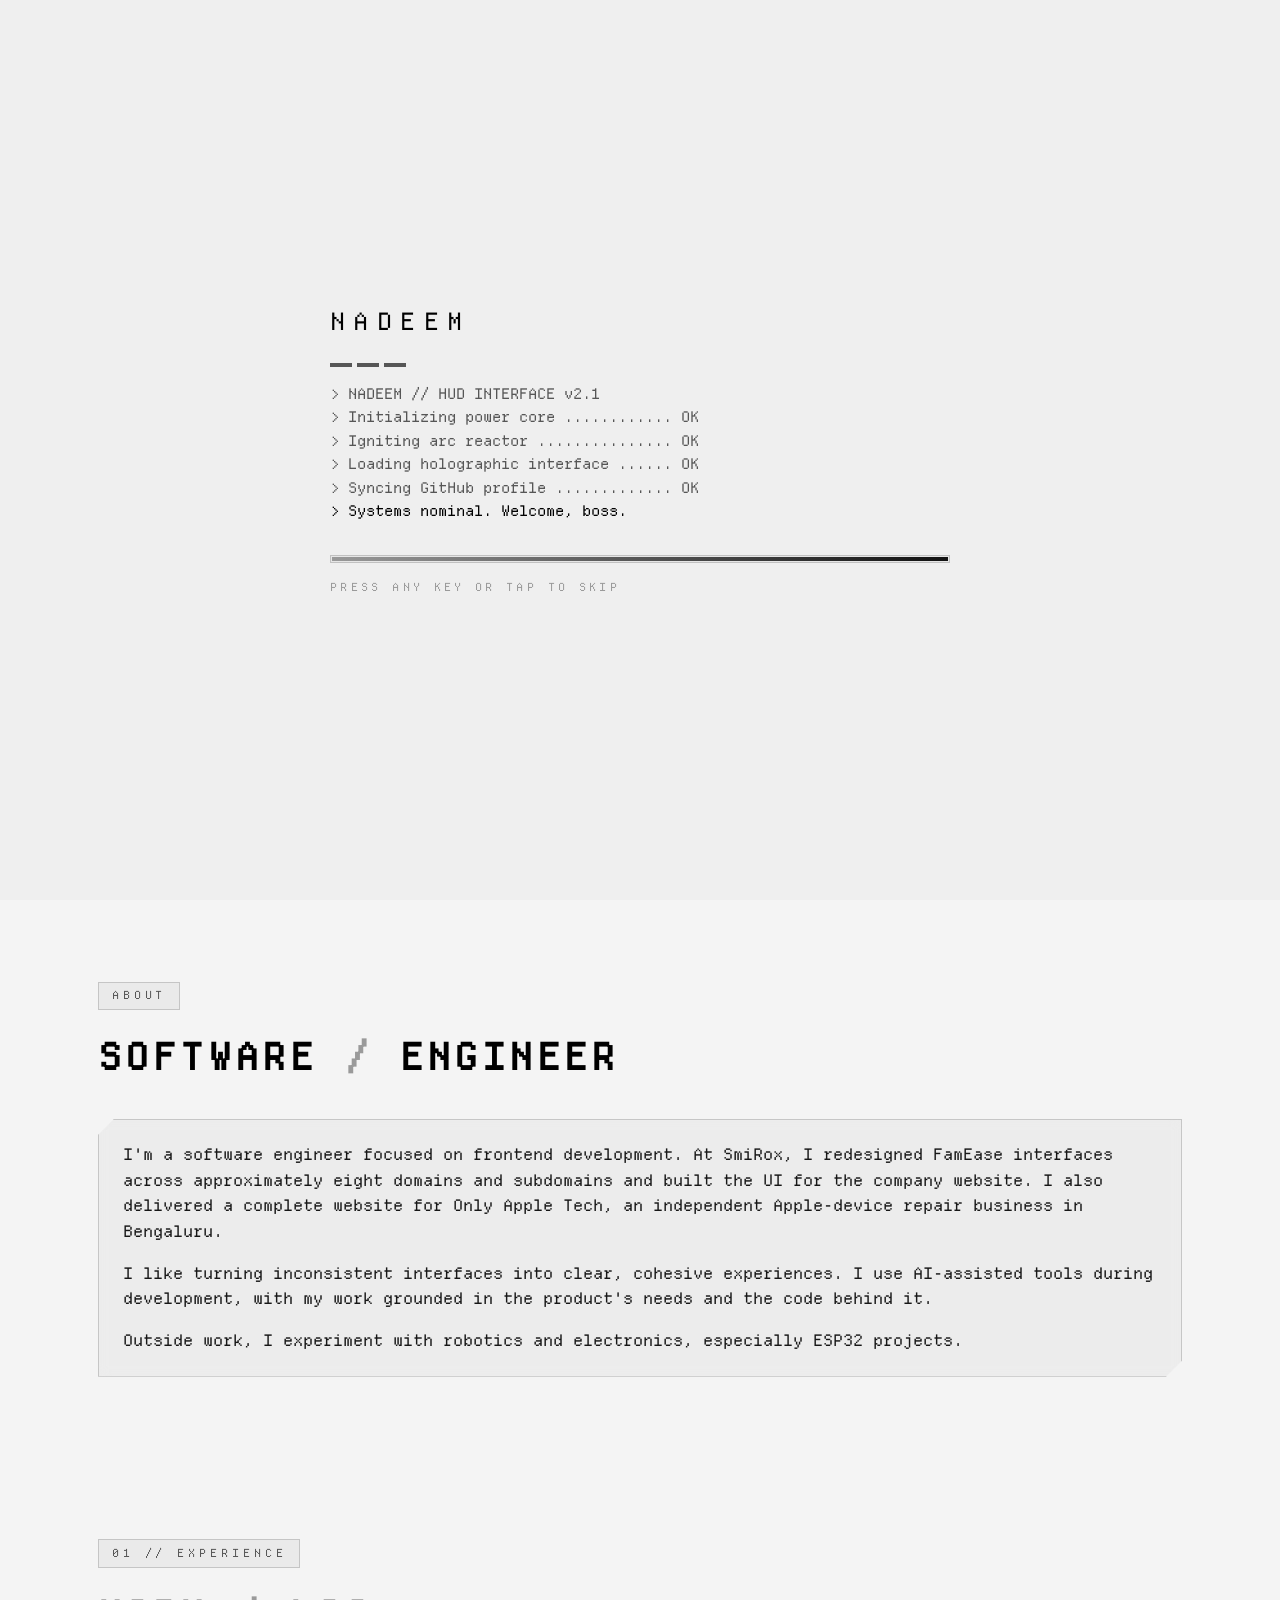
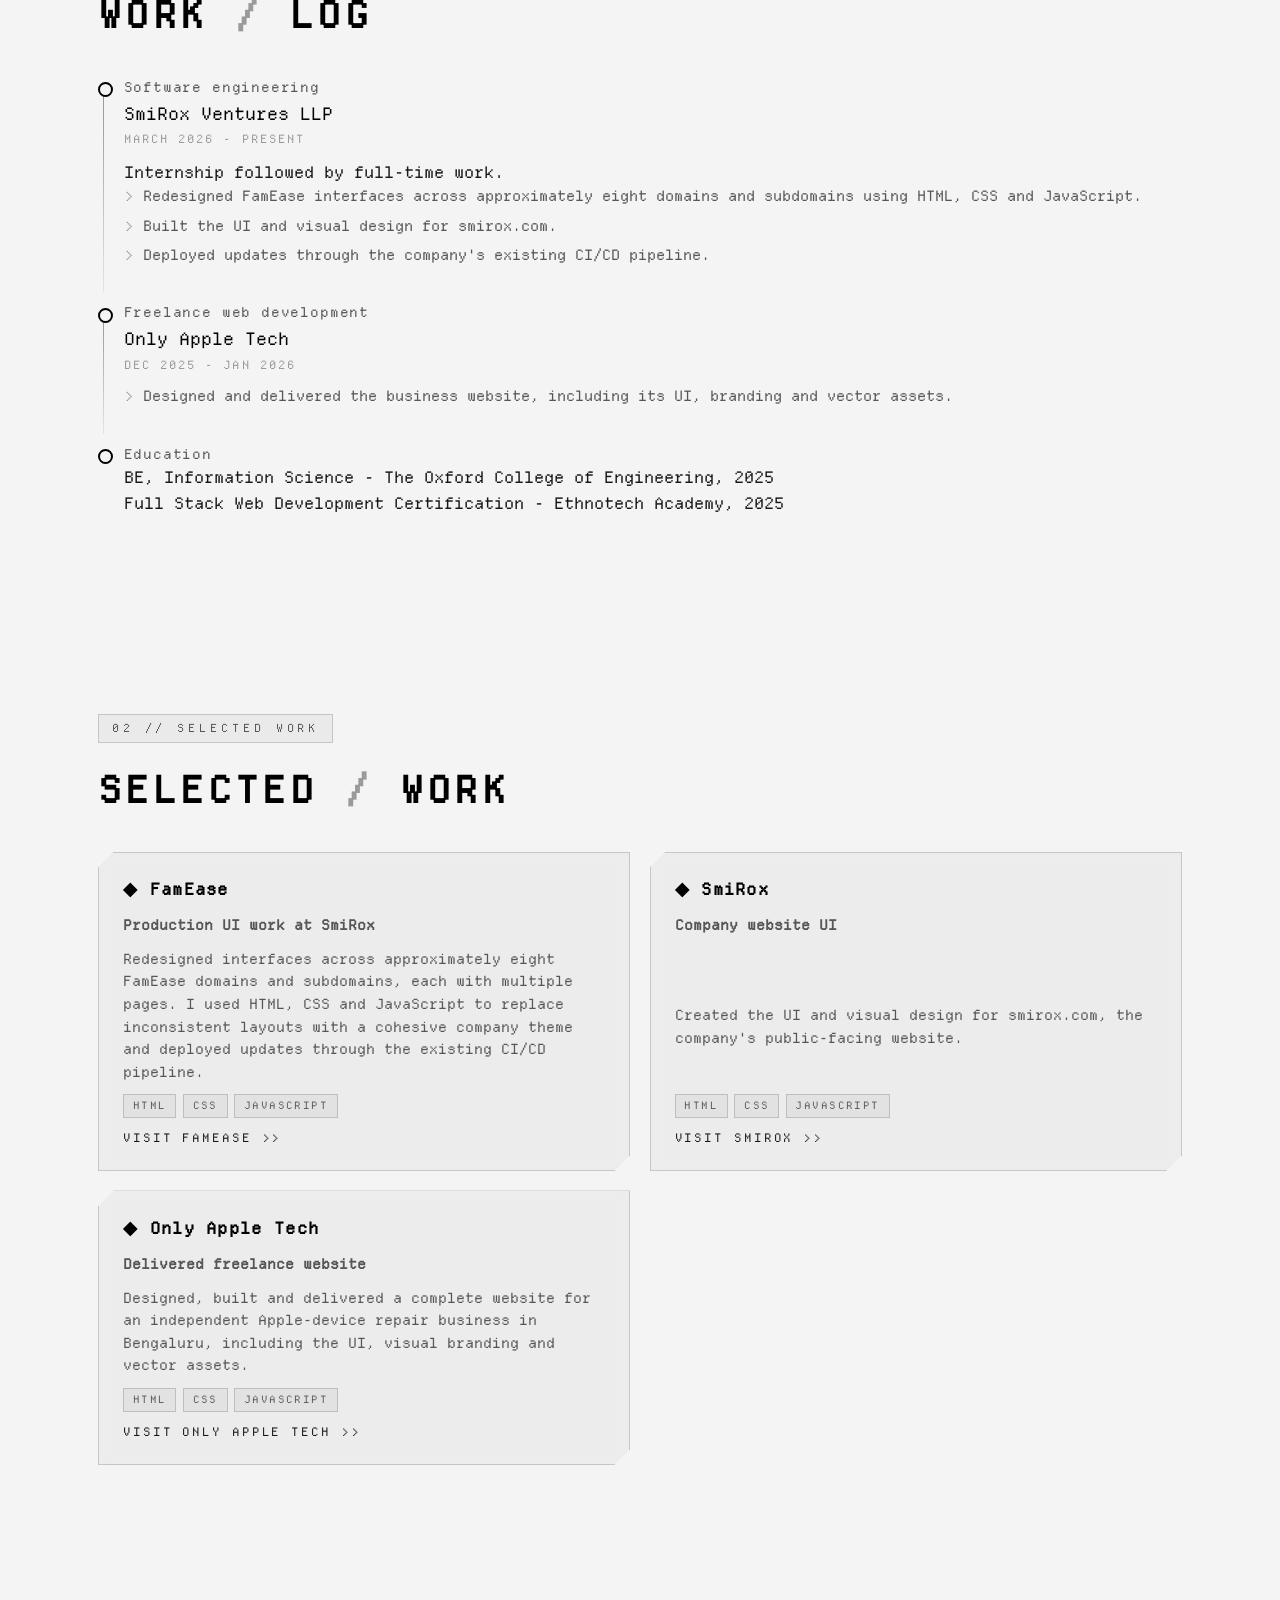
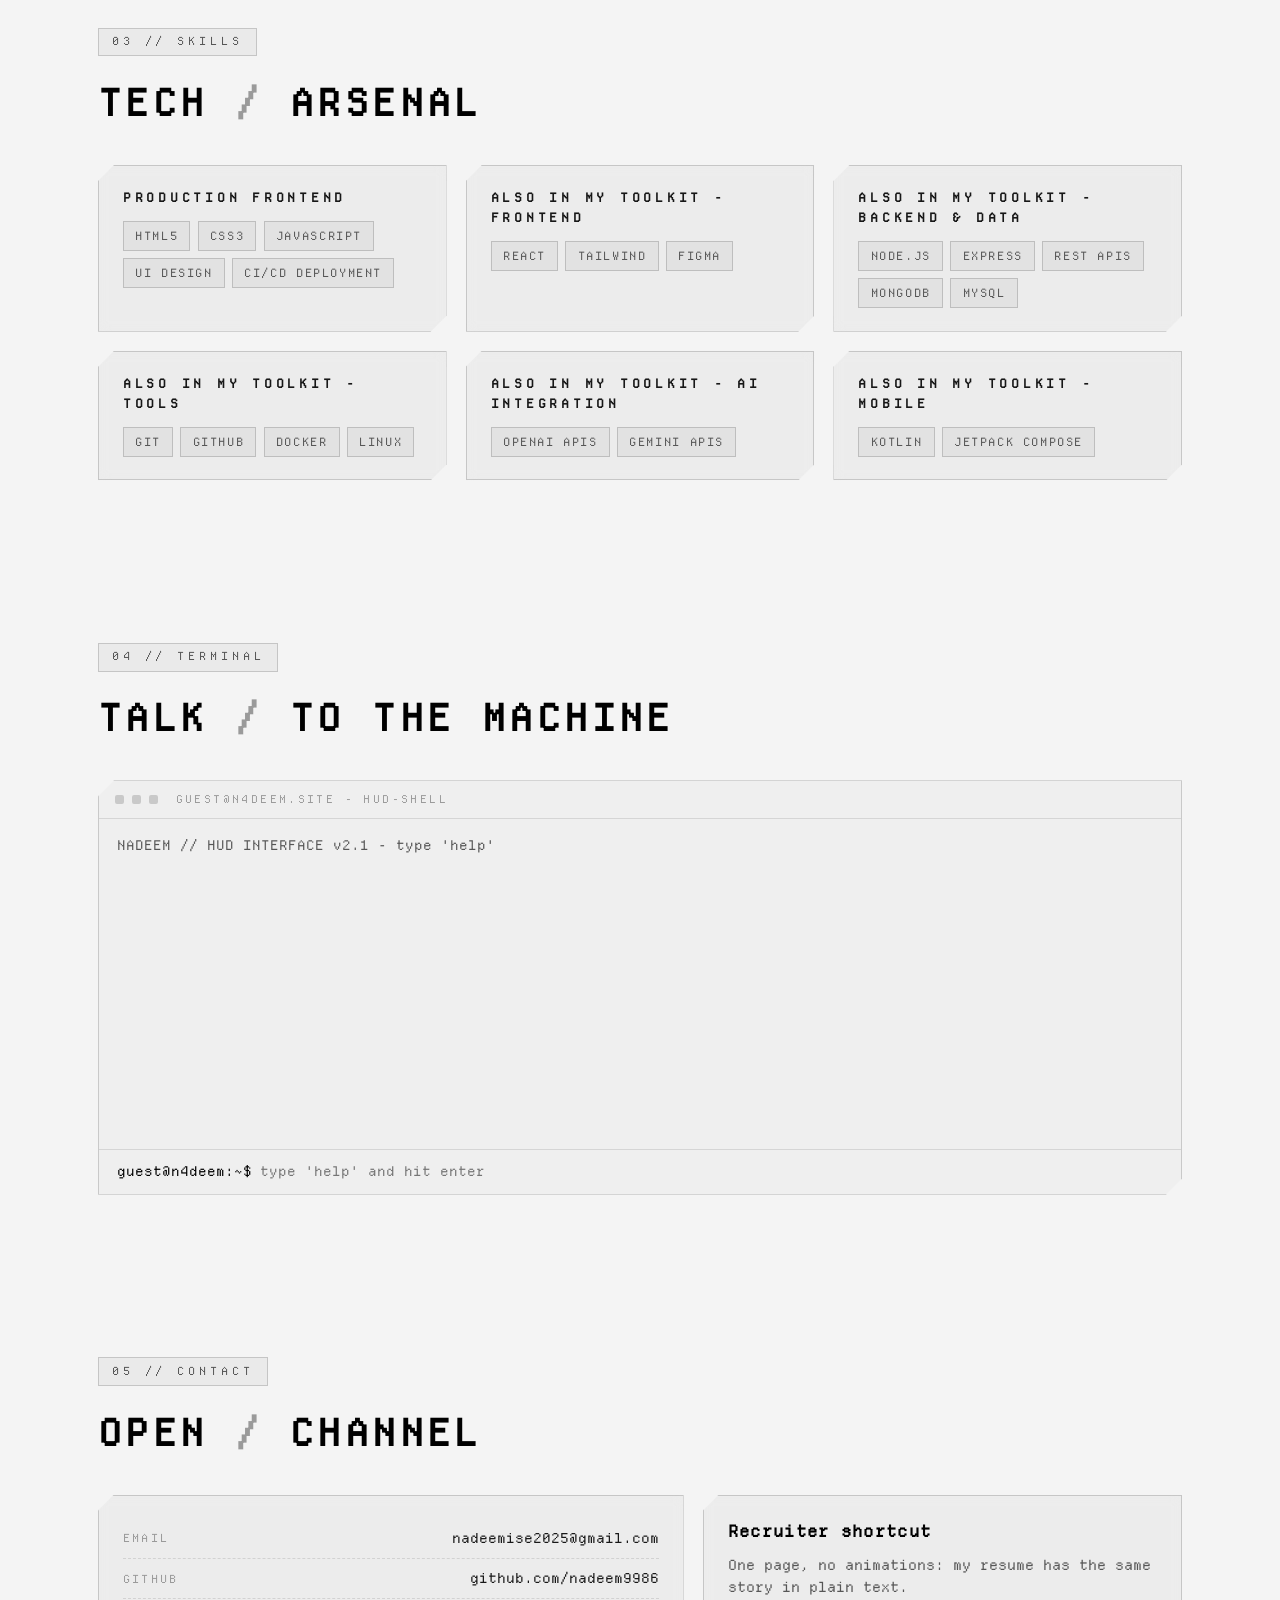
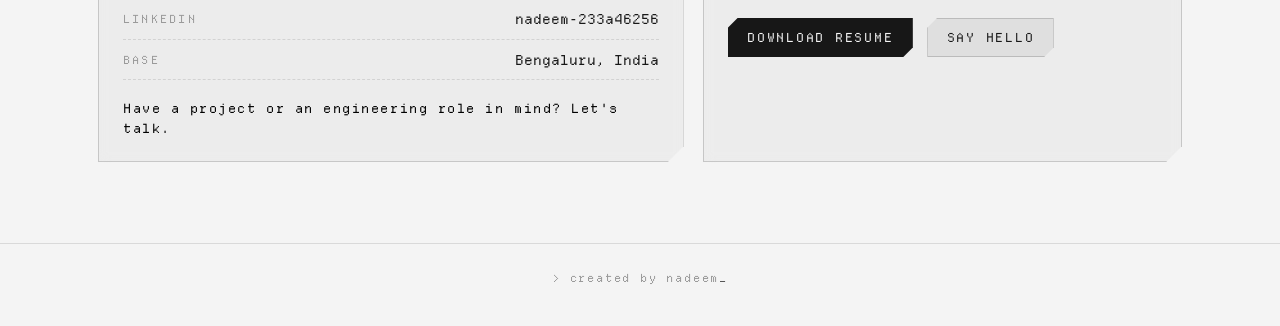
<file: index.html>
<!DOCTYPE html>
<html lang="en">
<head>
<meta charset="UTF-8" />
<meta name="viewport" content="width=device-width, initial-scale=1.0" />
<base href="/" />
<link rel="canonical" href="https://n4deem.site/" />
<title>Nadeem | Software Engineer in Bengaluru</title>
<meta name="description" content="Nadeem is a software engineer in Bengaluru building production web interfaces with HTML, CSS and JavaScript. Explore work for FamEase, SmiRox and Only Apple Tech." />
<meta name="theme-color" content="#0a0a0a" />
<meta property="og:title" content="Nadeem | Software Engineer" />
<meta property="og:description" content="Software engineer in Bengaluru. Production UI work for FamEase and SmiRox, plus a delivered freelance website for Only Apple Tech." />
<meta property="og:type" content="website" />
<meta property="og:url" content="https://n4deem.site" />
<link rel="preload" href="assets/webfonts/DepartureMono-Regular.woff2" as="font" type="font/woff2" crossorigin />
<link rel="icon" type="image/svg+xml" href="assets/favicon.svg" />
<link rel="icon" type="image/png" sizes="32x32" href="assets/favicon-32.png" />
<link rel="apple-touch-icon" href="assets/icon-180.png" />
<script>
(function () {
  var m = null;
  try { m = localStorage.getItem('theme'); } catch (e) {}
  if (!m) { m = (window.matchMedia && window.matchMedia('(prefers-color-scheme: light)').matches) ? 'light' : 'dark'; }
  document.documentElement.setAttribute('data-theme', m);
})();
</script>
<style>
@font-face {
  font-family: 'Departure Mono';
  src: url('assets/webfonts/DepartureMono-Regular.woff2') format('woff2');
  font-weight: 400;
  font-style: normal;
  font-display: swap;
}
:root, [data-flip-theme="dark"] {
  --bg: #0a0a0a;
  --bg2: #101010;
  --panel: rgba(255, 255, 255, 0.028);
  --panel-edge: rgba(255, 255, 255, 0.14);
  --panel-edge-hi: rgba(255, 255, 255, 0.38);
  --ink: #ededed;
  --white: #ffffff;
  --dim: #9d9d9d;
  --faint: #5c5c5c;
  --glow: rgba(255, 255, 255, 0.22);
  --sel-bg: rgba(255, 255, 255, 0.25);
  --sel-fg: #ffffff;
  --tint-02: rgba(255, 255, 255, 0.02);
  --tint-03: rgba(255, 255, 255, 0.03);
  --tint-04: rgba(255, 255, 255, 0.04);
  --tint-07: rgba(255, 255, 255, 0.07);
  --tint-09: rgba(255, 255, 255, 0.09);
  --tint-10: rgba(255, 255, 255, 0.10);
  --tint-20: rgba(255, 255, 255, 0.20);
  --hero-glow: rgba(255, 255, 255, 0.045);
  --boot-bg: #060606;
  --boot-bar: linear-gradient(90deg, #666666, #ffffff);
  --nav-bg: rgba(10, 10, 10, 0.88);
  --xp-line-hi: rgba(255, 255, 255, 0.5);
  --xp-line-lo: rgba(255, 255, 255, 0.05);
  --solid-bg: #ededed;
  --solid-fg: #0a0a0a;
  --solid-bg-hi: #ffffff;
  --led: #3a3a3a;
  --led-on: #dcdcdc;
  --caret: #ffffff;
}
[data-theme="light"], [data-flip-theme="light"] {
  --bg: #f4f4f4;
  --bg2: #eaeaea;
  --panel: rgba(0, 0, 0, 0.03);
  --panel-edge: rgba(0, 0, 0, 0.16);
  --panel-edge-hi: rgba(0, 0, 0, 0.42);
  --ink: #171717;
  --white: #000000;
  --dim: #565656;
  --faint: #9a9a9a;
  --glow: rgba(0, 0, 0, 0.16);
  --sel-bg: rgba(0, 0, 0, 0.16);
  --sel-fg: #000000;
  --tint-02: rgba(0, 0, 0, 0.02);
  --tint-03: rgba(0, 0, 0, 0.04);
  --tint-04: rgba(0, 0, 0, 0.05);
  --tint-07: rgba(0, 0, 0, 0.07);
  --tint-09: rgba(0, 0, 0, 0.11);
  --tint-10: rgba(0, 0, 0, 0.10);
  --tint-20: rgba(0, 0, 0, 0.24);
  --hero-glow: rgba(0, 0, 0, 0.05);
  --boot-bg: #efefef;
  --boot-bar: linear-gradient(90deg, #999999, #111111);
  --nav-bg: rgba(244, 244, 244, 0.9);
  --xp-line-hi: rgba(0, 0, 0, 0.4);
  --xp-line-lo: rgba(0, 0, 0, 0.06);
  --solid-bg: #171717;
  --solid-fg: #f4f4f4;
  --solid-bg-hi: #000000;
  --led: #c9c9c9;
  --led-on: #1a1a1a;
  --caret: #111111;
}

* { margin: 0; padding: 0; box-sizing: border-box; }
html { scroll-behavior: smooth; }
body {
  background: var(--bg);
  color: var(--ink);
  font-family: 'Departure Mono', 'Courier New', monospace;
  font-size: 16px;
  line-height: 1.6;
  overflow-x: hidden;
}
::selection { background: var(--sel-bg); color: var(--sel-fg); }
a { color: var(--ink); text-decoration: none; }
a:hover { color: var(--white); text-decoration: underline; text-underline-offset: 4px; }

/* ---------- background layers ---------- */
.bg-grid {
  position: fixed; inset: 0; z-index: -3;
  background:
    radial-gradient(ellipse 80% 55% at 50% 0%, var(--hero-glow), transparent 65%),
    var(--bg);
}
.bg-grid::before {
  content: ""; position: absolute; inset: 0;
  background-image:
    linear-gradient(var(--tint-03) 1px, transparent 1px),
    linear-gradient(90deg, var(--tint-03) 1px, transparent 1px);
  background-size: 44px 44px;
  mask-image: radial-gradient(ellipse 90% 80% at 50% 40%, #000 30%, transparent 100%);
}

/* ---------- boot overlay ---------- */
#boot {
  position: fixed; inset: 0; z-index: 100; background: var(--boot-bg);
  display: flex; align-items: center; justify-content: center;
  transition: opacity 0.7s ease, visibility 0.7s;
}
#boot.done { opacity: 0; visibility: hidden; }
.boot-inner { width: min(620px, 88vw); }
.boot-logo {
  color: var(--white); font-size: clamp(1.1rem, 3vw, 1.5rem); letter-spacing: 0.35em;
  margin-bottom: 1.4rem;
}
.boot-lines { min-height: 10.5em; font-size: clamp(0.72rem, 2.2vw, 0.92rem); color: var(--dim); }
.boot-loader { display: flex; gap: 5px; margin: 0 0 0.9rem; }
.boot-loader span { width: 22px; height: 4px; background: var(--dim); animation: bootPulse 0.9s steps(2, end) infinite; }
.boot-loader span:nth-child(2) { animation-delay: 0.15s; }
.boot-loader span:nth-child(3) { animation-delay: 0.3s; }
@keyframes bootPulse { 50% { opacity: 0.18; } }
.boot-lines div { white-space: pre-wrap; }
.boot-lines .ok { color: var(--white); }
.boot-bar {
  margin-top: 1.2rem; height: 8px; border: 1px solid var(--panel-edge);
  padding: 1px; background: var(--tint-03);
}
.boot-bar span {
  display: block; height: 100%; width: 0%;
  background: var(--boot-bar);
  transition: width 0.25s ease;
}
.boot-skip { margin-top: 1rem; font-size: 0.7rem; letter-spacing: 0.3em; color: var(--faint); animation: blink 1.2s steps(2) infinite; }
@keyframes blink { 50% { opacity: 0.25; } }

/* ---------- nav ---------- */
.nav {
  position: fixed; top: 0; left: 0; right: 0; z-index: 70;
  display: flex; align-items: center; justify-content: space-between;
  padding: 0.85rem clamp(1rem, 4vw, 2.5rem);
  background: var(--nav-bg);
  border-bottom: 1px solid var(--tint-10);
  backdrop-filter: blur(10px);
}
.nav-brand { display: flex; align-items: center; gap: 0.65rem; color: var(--ink); letter-spacing: 0.18em; font-size: 0.95rem; }
.nav-brand .brand-logo { width: 22px; height: 22px; flex: none; display: block; transform: rotate(var(--logo-rotation, 0deg)); transform-origin: center; }
[data-theme="light"] .nav-brand .brand-logo { filter: invert(1); }
/* Liquid-glass navbar: full-width clear glass strip. Light backdrop blur, edge refraction (SVG displacement, Chromium), thin specular rim. Dark stays clear (no white haze). Flip rules below still force it opaque during the theme sweep. */
.nav {
  --glass-tint: rgba(0, 0, 0, 0.16);
  top: 0; left: 0; right: 0; border-radius: 0; border: 0;
  background: var(--glass-tint);
  -webkit-backdrop-filter: blur(3px) saturate(150%);
  backdrop-filter: blur(3px) saturate(150%);
  box-shadow: inset 0 -1px 0 rgba(255, 255, 255, 0.18), inset 0 1px 0 rgba(255, 255, 255, 0.08), 0 10px 28px -14px rgba(0, 0, 0, 0.6);
}
@supports (backdrop-filter: url(#liquidGlass)) {
  .nav { -webkit-backdrop-filter: url(#liquidGlass) blur(1px) saturate(150%); backdrop-filter: url(#liquidGlass) blur(1px) saturate(150%); }
}
[data-theme="light"] .nav {
  --glass-tint: rgba(255, 255, 255, 0.34);
  -webkit-backdrop-filter: blur(3px) saturate(170%) brightness(1.08);
  backdrop-filter: blur(3px) saturate(170%) brightness(1.08);
  box-shadow:
    inset 0 0 0 1px rgba(255, 255, 255, 0.7),
    inset 0 1.5px 1px rgba(255, 255, 255, 0.95),
    inset 0 -10px 18px -10px rgba(255, 255, 255, 0.8),
    inset 0 0 0 2px rgba(0, 0, 0, 0.04);
}
@supports (backdrop-filter: url(#liquidGlass)) {
  [data-theme="light"] .nav { -webkit-backdrop-filter: url(#liquidGlass) blur(2px) saturate(170%) brightness(1.08); backdrop-filter: url(#liquidGlass) blur(2px) saturate(170%) brightness(1.08); }
}
.nav::before { content: ""; position: absolute; inset: 0; border-radius: inherit; pointer-events: none; background: none; }
[data-theme="light"] .nav::before { background: linear-gradient(115deg, rgba(255, 255, 255, 0.26) 0%, rgba(255, 255, 255, 0) 28%, rgba(255, 255, 255, 0) 72%, rgba(255, 255, 255, 0.14) 100%); }
.nav > * { position: relative; }
/* Navbar tap and text highlight: neutral grey instead of the browser's default blue. Keyboard focus stays visible. */
.nav a, .nav button { -webkit-tap-highlight-color: rgba(128, 128, 128, 0.35); }
.nav-links a { -webkit-tap-highlight-color: transparent; position: relative; isolation: isolate; }
/* Tapped nav word: a clear glass bubble (curved rim and specular arc, no fill) with a ripple spreading from the tap point. */
.nav-links a .bb {
  position: absolute; inset: -4px -9px; z-index: -1; border-radius: 999px; overflow: hidden; pointer-events: none; opacity: 0;
  transition: opacity 0.45s ease; background: transparent;
  box-shadow: inset 0 0 0 0.5px rgba(255, 255, 255, 0.5), inset 0 1.5px 1px -1px rgba(255, 255, 255, 0.55), inset 0 -1.5px 1px -1px rgba(255, 255, 255, 0.2);
}
.nav-links a .bb.on { opacity: 1; transition-duration: 0s; }
.nav-links a .bb i {
  position: absolute; width: 10px; height: 10px; margin: -5px 0 0 -5px; border-radius: 50%; pointer-events: none;
  border: 1px solid rgba(255, 255, 255, 0.6);
  transform: scale(0); opacity: 0.9; animation: bbRipple 0.7s ease-out forwards;
}
@keyframes bbRipple { to { transform: scale(9); opacity: 0; } }
[data-theme="light"] .nav-links a .bb { box-shadow: inset 0 0 0 0.5px rgba(0, 0, 0, 0.28), inset 0 1.5px 1px -1px rgba(255, 255, 255, 1), inset 0 -1.5px 1px -1px rgba(0, 0, 0, 0.14); }
[data-theme="light"] .nav-links a .bb i { border-color: rgba(0, 0, 0, 0.4); }
@media (prefers-reduced-motion: reduce) { .nav-links a .bb { transition: none; } .nav-links a .bb i { animation: none; opacity: 0; } }
.nav ::selection, .nav::selection { background: rgba(128, 128, 128, 0.35); color: inherit; }
.nav-links a:focus-visible, .nav button:focus-visible { outline: 1px solid currentColor; outline-offset: 3px; }
.nav-links { display: flex; align-items: center; gap: clamp(0.8rem, 2.4vw, 1.7rem); font-size: 0.8rem; letter-spacing: 0.12em; }
.nav-links a { color: var(--dim); text-transform: uppercase; text-decoration: none; }
.nav-links a:hover { color: var(--white); }
.nav-status { color: var(--faint); font-size: 0.68rem; letter-spacing: 0.2em; display: none; }
@media (min-width: 900px) { .nav-status { display: inline; } }
@media (max-width: 600px) {
  .nav { gap: 1rem; }
  .nav-brand { flex: 0 0 auto; margin-right: 0.25rem; }
  .nav-links {
    flex: 1 1 0; min-width: 0; justify-content: flex-start; gap: 1.1rem;
    overflow-x: auto; overflow-y: hidden; white-space: nowrap;
    -webkit-overflow-scrolling: touch; scrollbar-width: none;
    padding: 0.25rem 0; scroll-padding-inline: 0.5rem;
  }
  .nav-links::-webkit-scrollbar { display: none; }
  .nav-links > * { flex: 0 0 auto; }
}
.btn {
  display: inline-block; padding: 0.55rem 1.15rem; font-size: 0.78rem; letter-spacing: 0.14em;
  text-transform: uppercase; color: var(--ink) !important;
  border: 1px solid var(--panel-edge); background: var(--tint-04);
  clip-path: polygon(10px 0, 100% 0, 100% calc(100% - 10px), calc(100% - 10px) 100%, 0 100%, 0 10px);
  transition: background 0.25s, border-color 0.25s;
}
.btn:hover { background: var(--tint-10); border-color: var(--panel-edge-hi); text-decoration: none; }
.btn.solid { background: var(--solid-bg); color: var(--solid-fg) !important; border-color: var(--solid-bg); font-weight: 400; }
.btn.solid:hover { background: var(--solid-bg-hi); }
.theme-btn { font-family: inherit; font-size: 0.8rem; letter-spacing: 0.12em; text-transform: uppercase; cursor: pointer; display: inline-flex; align-items: center; gap: 0.5rem; color: var(--ink); }
.theme-btn .swatch { width: 9px; height: 9px; border: 1.5px solid currentColor; display: inline-block; }
[data-theme="light"] .theme-btn .swatch { background: currentColor; }

/* ---------- layout ---------- */
main { position: relative; z-index: 1; }
section { padding: clamp(4rem, 9vh, 7rem) clamp(1.1rem, 5vw, 3rem); max-width: 1180px; margin: 0 auto; }
.sec-tag {
  display: inline-block; font-size: 0.7rem; letter-spacing: 0.35em; color: var(--dim);
  border: 1px solid var(--panel-edge); padding: 0.28rem 0.8rem; margin-bottom: 1.1rem;
  background: var(--tint-03); text-transform: uppercase;
}
h2 {
  font-size: clamp(1.5rem, 4.2vw, 2.3rem); letter-spacing: 0.12em; color: var(--white);
  margin-bottom: 2rem; text-transform: uppercase;
}
h2 .slash { color: var(--faint); }

/* ---------- hero ---------- */
.hero { min-height: 100vh; display: grid; grid-template-columns: 1fr; gap: 2.5rem; align-items: center; padding-top: 7rem; }
@media (min-width: 920px) { .hero { grid-template-columns: 1.15fr 0.85fr; } }
@media (max-width: 600px) {
  .hero { min-height: auto; align-items: start; padding-top: 6rem; padding-bottom: 2rem; }
}
.hero-copy .kicker { color: var(--faint); font-size: 0.78rem; letter-spacing: 0.4em; text-transform: uppercase; margin-bottom: 1rem; }
.hero-copy h1 {
  font-size: clamp(2.6rem, 8vw, 4.6rem); line-height: 1.05; letter-spacing: 0.06em; color: var(--white);
}
.hero-copy h1 span { color: var(--dim); }
.hero-role { display: grid; margin-top: 1rem; font-size: clamp(0.95rem, 2.6vw, 1.25rem); color: var(--ink); letter-spacing: 0.1em; }
/* Keep the full headline footprint while letters type and erase. */
.hero-role::after { content: "SOFTWARE ENGINEER - I build production web interfaces._"; visibility: hidden; pointer-events: none; grid-area: 1 / 1; }
.hero-role-live { grid-area: 1 / 1; }
.hero-role .cursor { display: inline-block; width: 0.6em; color: var(--white); animation: blink 1s steps(2) infinite; }
.hero-sub { margin-top: 1.2rem; color: var(--dim); max-width: 46ch; font-size: 0.92rem; }
.hero-ctas { margin-top: 2rem; display: flex; flex-wrap: wrap; gap: 0.9rem; }
.hero-stats { margin-top: 2.6rem; display: flex; flex-wrap: nowrap; gap: 1.4rem; }
.stat .num { font-size: 1.35rem; color: var(--white); }
.stat .lbl { font-size: 0.66rem; letter-spacing: 0.22em; color: var(--faint); text-transform: uppercase; }

/* ---------- status panel (hero side) ---------- */
.status-panel { display: none; padding: 1.6rem 1.7rem; }
@media (min-width: 920px) { .status-panel { display: block; } }
.status-panel .sp-head {
  display: flex; align-items: center; gap: 0.6rem; margin-bottom: 1.2rem;
  font-size: 0.68rem; letter-spacing: 0.3em; color: var(--faint); text-transform: uppercase;
}
.sp-row { display: flex; justify-content: space-between; gap: 1rem; padding: 0.5rem 0; border-bottom: 1px dashed var(--tint-09); font-size: 0.82rem; }
.sp-row:last-child { border-bottom: 0; }
.sp-row .k { color: var(--faint); letter-spacing: 0.18em; text-transform: uppercase; font-size: 0.66rem; padding-top: 0.2rem; }
.sp-row .v { color: var(--ink); text-align: right; }
.sp-row .v.on { color: var(--white); }

/* ---------- panels ---------- */
.panel {
  position: relative; background: var(--panel); border: 1px solid var(--panel-edge);
  padding: 1.4rem 1.5rem; backdrop-filter: blur(6px);
  clip-path: polygon(16px 0, 100% 0, 100% calc(100% - 16px), calc(100% - 16px) 100%, 0 100%, 0 16px);
  transition: border-color 0.25s, transform 0.25s;
}
.panel:hover { border-color: var(--panel-edge-hi); }
.panel .ph { display: flex; justify-content: space-between; align-items: baseline; gap: 1rem; flex-wrap: wrap; }
.panel h3 { color: var(--white); font-size: 1.02rem; letter-spacing: 0.08em; }
.panel .meta { color: var(--faint); font-size: 0.72rem; letter-spacing: 0.18em; text-transform: uppercase; }

/* ---------- experience ---------- */
.xp-item { position: relative; padding-left: 1.6rem; margin-bottom: 2.2rem; }
.xp-item::before { content: ""; position: absolute; left: 0.34rem; top: 0.5rem; bottom: -1.6rem; width: 1px; background: linear-gradient(180deg, var(--xp-line-hi), var(--xp-line-lo)); }
.xp-item:last-child::before { display: none; }
.xp-item::after { content: ""; position: absolute; left: 0; top: 0.35rem; width: 0.7rem; height: 0.7rem; border-radius: 50%; background: var(--bg); border: 2px solid var(--white); }
.xp-role { color: var(--dim); font-size: 0.85rem; letter-spacing: 0.06em; }
.xp-org { color: var(--white); font-size: 1.08rem; margin: 0.15rem 0 0.1rem; }
.xp-dates { color: var(--faint); font-size: 0.72rem; letter-spacing: 0.18em; text-transform: uppercase; margin-bottom: 0.7rem; }
.xp-item ul { list-style: none; }
.xp-item li { position: relative; padding-left: 1.2rem; margin-bottom: 0.4rem; color: var(--dim); font-size: 0.9rem; }
.xp-item li::before { content: ">"; position: absolute; left: 0; color: var(--faint); }
.xp-item li b { color: var(--ink); font-weight: 400; }

/* ---------- projects ---------- */
.cards { display: grid; grid-template-columns: 1fr; gap: 1.2rem; }
@media (min-width: 760px) { .cards { grid-template-columns: 1fr 1fr; } }
.card { display: flex; flex-direction: column; gap: 0.7rem; }
.card:hover { transform: translateY(-4px); }
.card .glyph { font-size: 1.1rem; color: var(--white); }
.card p { color: var(--dim); font-size: 0.88rem; flex: 1; }
.card .tags { display: flex; flex-wrap: wrap; gap: 0.4rem; }
.tag { font-size: 0.64rem; letter-spacing: 0.14em; text-transform: uppercase; color: var(--dim); border: 1px solid var(--panel-edge); padding: 0.16rem 0.55rem; background: var(--tint-03); }
a.tag:hover { color: var(--white); border-color: var(--panel-edge-hi); text-decoration: none; }
.card .card-link { font-size: 0.74rem; letter-spacing: 0.16em; text-transform: uppercase; color: var(--ink); }
.card .card-link::after { content: " >>"; }
.badge-live { color: var(--white); border-color: var(--panel-edge-hi); background: var(--tint-07); }
.badge-dev { color: var(--dim); }

/* ---------- skills ---------- */
.skill-grid { display: grid; grid-template-columns: 1fr; gap: 1.2rem; }
@media (min-width: 760px) { .skill-grid { grid-template-columns: repeat(3, 1fr); } }
.skill-group h3 { color: var(--ink); font-size: 0.78rem; letter-spacing: 0.3em; text-transform: uppercase; margin-bottom: 0.8rem; }
.skill-group .tags { display: flex; flex-wrap: wrap; gap: 0.45rem; }
.skill-group .tag { font-size: 0.72rem; padding: 0.3rem 0.7rem; }

/* ---------- hobby ---------- */
.hobby { font-size: 0.9rem; color: var(--dim); }
.hobby .panel { display: flex; flex-direction: column; gap: 0.6rem; }
.hobby a { letter-spacing: 0.05em; }

/* ---------- terminal ---------- */
.terminal {
  background: var(--tint-02); border: 1px solid var(--panel-edge);
  clip-path: polygon(16px 0, 100% 0, 100% calc(100% - 16px), calc(100% - 16px) 100%, 0 100%, 0 16px);
}
.term-bar { display: flex; align-items: center; gap: 0.5rem; padding: 0.6rem 1rem; border-bottom: 1px solid var(--tint-09); font-size: 0.68rem; letter-spacing: 0.22em; color: var(--faint); text-transform: uppercase; }
.term-bar .led { width: 9px; height: 9px; border-radius: 50%; background: var(--led); }
.term-bar .led.on { background: var(--led-on); }
.term-body { height: 330px; overflow-y: auto; padding: 1rem 1.1rem; font-size: 0.84rem; }
.term-body::-webkit-scrollbar { width: 6px; }
.term-body::-webkit-scrollbar-thumb { background: var(--tint-20); }
.tline { white-space: pre-wrap; word-break: break-word; color: var(--dim); margin-bottom: 0.15rem; }
.tline.cmd { color: var(--ink); }
.tline .prompt { color: var(--white); }
.tline a { text-decoration: underline; }
.term-input { display: flex; align-items: center; gap: 0.5rem; padding: 0.7rem 1.1rem; border-top: 1px solid var(--tint-09); }
.term-input .prompt { color: var(--white); font-size: 0.84rem; }
.term-input input {
  flex: 1; background: transparent; border: 0; outline: 0; color: var(--ink);
  font-family: inherit; font-size: 0.84rem; caret-color: var(--caret);
}

/* ---------- contact ---------- */
.contact-grid { display: grid; grid-template-columns: 1fr; gap: 1.2rem; }
@media (min-width: 760px) { .contact-grid { grid-template-columns: 1.1fr 0.9fr; } }
.contact-line { display: flex; justify-content: space-between; gap: 1rem; padding: 0.55rem 0; border-bottom: 1px dashed var(--tint-09); font-size: 0.86rem; }
.contact-line .k { color: var(--faint); letter-spacing: 0.2em; text-transform: uppercase; font-size: 0.7rem; padding-top: 0.2rem; }
.avail { margin-top: 1.1rem; color: var(--white); font-size: 0.8rem; letter-spacing: 0.12em; }

/* ---------- footer ---------- */
footer { border-top: 1px solid var(--tint-09); padding: 1.6rem clamp(1.1rem, 5vw, 3rem) 2.4rem; text-align: center; color: var(--faint); font-size: 0.7rem; letter-spacing: 0.16em; position: relative; z-index: 1; }
footer a { color: var(--dim); }
.foot-cursor { color: var(--dim); animation: blink 1.2s steps(2) infinite; }

/* ---------- reveal ---------- */
.reveal { opacity: 0; transform: translateY(26px); transition: opacity 0.7s ease, transform 0.7s ease; }
.reveal.in { opacity: 1; transform: none; }

@media (prefers-reduced-motion: reduce) {
  *, *::before, *::after { animation-duration: 0.01ms !important; animation-iteration-count: 1 !important; transition-duration: 0.01ms !important; }
  html { scroll-behavior: auto; }
  .nav-brand .brand-logo { transform: none; }
  .reveal { opacity: 1; transform: none; }
}

/* ---------- transformer theme flip ---------- */
.grid-flip-layer {
  position: fixed; inset: 0; z-index: 0; display: grid; overflow: hidden;
  pointer-events: none; contain: strict;
}
.grid-flip-tile {
  position: relative; width: 100%; height: 100%;
  transform-origin: center; transform-style: preserve-3d;
  will-change: transform;
}
.grid-flip-face {
  position: absolute; inset: 0; backface-visibility: hidden;
  background-color: var(--flip-bg);
  background-image: linear-gradient(var(--flip-line) 1px, transparent 1px),
    linear-gradient(90deg, var(--flip-line) 1px, transparent 1px);
  background-size: 44px 44px;
}
.grid-flip-back { transform: rotateX(180deg); }
@media (prefers-reduced-motion: reduce) {
  .grid-flip-layer { display: none !important; }
}

/* Visible content gets its own pre-painted, two-sided compositor layer.
   Copies are inert and short-lived; the real controls keep their state. */
.content-flip-layer { position: fixed; inset: 0; z-index: 60; pointer-events: none; contain: strict; }
.content-flip-card { position: absolute; transform-style: preserve-3d; will-change: transform; }
.content-flip-face { position: absolute; inset: 0; backface-visibility: hidden; color: var(--ink); background: var(--bg); }
.content-flip-face.back { transform: rotateX(180deg); }
.content-flip-face > div > * { margin: 0 !important; width: 100% !important; height: 100% !important; transform: none !important; opacity: 1 !important; visibility: visible !important; }
.content-flip-face *, .content-flip-face *::before, .content-flip-face *::after { transition: none !important; animation: none !important; backdrop-filter: none !important; }
/* Words flip together on one shared surface: plain text clones, transparent
   faces - the words themselves flip, never per-word cards. */
.content-flip-words { position: fixed; inset: 0; pointer-events: none; transform-style: preserve-3d; will-change: transform; contain: strict; }
.content-flip-words .words-face { position: absolute; inset: 0; backface-visibility: hidden; color: var(--ink); }
.content-flip-words .words-face.back { transform: rotateX(180deg); }
.content-flip-words .words-face > * { position: absolute !important; margin: 0 !important; transform: none !important; opacity: 1 !important; visibility: visible !important; }
.content-flip-words *, .content-flip-words *::before, .content-flip-words *::after { transition: none !important; animation: none !important; backdrop-filter: none !important; }
.theme-flip-source { visibility: hidden !important; }
/* The navbar is chrome, not content: never cloned into the flip, stays put
   above every flip layer, fully opaque so the sweep never bleeds through. */
.theme-flipping .nav { background: var(--bg); }
/* Wide-screen smoothness pass: the flip is a full-viewport sprint, so strip
   anything that forces per-frame main-thread raster while it runs. The nav is
   already fully opaque during the flip, so its backdrop blur is invisible yet
   still re-renders every frame the sweep moves under it; ambient pulses and
   blinks pause for the sprint too. Below 1024px none of this applies - the
   phone path stays exactly as it was. */
@media (min-width: 1024px) {
  .theme-flipping .nav { backdrop-filter: none !important; -webkit-backdrop-filter: none !important; }
  .theme-flipping .panel { backdrop-filter: none !important; -webkit-backdrop-filter: none !important; }
  .theme-flipping *, .theme-flipping *::before, .theme-flipping *::after { animation-play-state: paused !important; }
}
.theme-flipping *, .theme-flipping *::before, .theme-flipping *::after { transition: none !important; }

/* square dots (no circles) */
.term-bar .led { border-radius: 2px; }
.status-panel .ledsq { width: 10px; height: 10px; background: var(--white); flex: none; animation: pulse 2.4s ease-in-out infinite; }
</style>
</head>
<body>

<div id="boot" aria-hidden="true">
  <div class="boot-inner">
    <div class="boot-logo">NADEEM</div>
    <div class="boot-loader" aria-hidden="true"><span></span><span></span><span></span></div>
    <div class="boot-lines" id="bootLines"></div>
    <div class="boot-bar"><span id="bootBar"></span></div>
    <div class="boot-skip">PRESS ANY KEY OR TAP TO SKIP</div>
  </div>
</div>

<div class="bg-grid"></div>
<div class="sweep"></div>
<div class="scanlines"></div>
<div class="vignette"></div>

<svg width="0" height="0" style="position:absolute" aria-hidden="true" focusable="false"><filter id="liquidGlass" x="0%" y="0%" width="100%" height="100%" color-interpolation-filters="sRGB"><feImage href="data:image/svg+xml,%3Csvg xmlns='http://www.w3.org/2000/svg' width='600' height='60' viewBox='0 0 600 60' preserveAspectRatio='none'%3E%3Cdefs%3E%3ClinearGradient id='l' x1='0' x2='1' y1='0' y2='0'%3E%3Cstop offset='0' stop-color='rgb%28255,128,128%29'/%3E%3Cstop offset='1' stop-color='rgb%28255,128,128%29' stop-opacity='0'/%3E%3C/linearGradient%3E%3ClinearGradient id='r' x1='1' x2='0' y1='0' y2='0'%3E%3Cstop offset='0' stop-color='rgb%280,128,128%29'/%3E%3Cstop offset='1' stop-color='rgb%280,128,128%29' stop-opacity='0'/%3E%3C/linearGradient%3E%3ClinearGradient id='t' x1='0' x2='0' y1='0' y2='1'%3E%3Cstop offset='0' stop-color='rgb%28128,255,128%29'/%3E%3Cstop offset='1' stop-color='rgb%28128,255,128%29' stop-opacity='0'/%3E%3C/linearGradient%3E%3ClinearGradient id='b' x1='0' x2='0' y1='1' y2='0'%3E%3Cstop offset='0' stop-color='rgb%28128,0,128%29'/%3E%3Cstop offset='1' stop-color='rgb%28128,0,128%29' stop-opacity='0'/%3E%3C/linearGradient%3E%3C/defs%3E%3Crect width='600' height='60' fill='rgb%28128,128,128%29'/%3E%3Crect width='36' height='60' fill='url%28%23l%29'/%3E%3Crect x='564' width='36' height='60' fill='url%28%23r%29'/%3E%3Crect width='600' height='26' fill='url%28%23t%29'/%3E%3Crect y='34' width='600' height='26' fill='url%28%23b%29'/%3E%3C/svg%3E" preserveAspectRatio="none" result="map"/><feDisplacementMap in="SourceGraphic" in2="map" scale="34" xChannelSelector="R" yChannelSelector="G"/></filter></svg>
<header class="nav">
  <a class="nav-brand" href="#top"><img class="brand-logo" src="assets/logo.svg" alt="" width="22" height="22" />Nadeem</a>
  <nav class="nav-links" aria-label="Primary">
    <span class="nav-status">SYS.ONLINE</span>
    <a href="#about">About</a>
    <a href="#experience">Experience</a>
    <a href="#projects">Projects</a>
    <a href="#skills">Skills</a>
    <a href="#terminal">Terminal</a>
    <a href="#contact">Contact</a>
    <button class="btn theme-btn" id="themeToggle" type="button" aria-label="Toggle light and dark mode"><span class="swatch" aria-hidden="true"></span><span id="themeLabel">LIGHT</span></button>
    <a class="btn solid" href="resume/Nadeem_resume_2026-11-21.pdf" target="_blank" rel="noopener">Resume</a>
  </nav>
</header>

<main id="top">

  <section class="hero">
    <div class="hero-copy">
      <p class="kicker">// Portfolio Interface v2.1</p>
      <h1>Nadeem</h1>
      <p class="hero-role"><span class="hero-role-live">SOFTWARE ENGINEER - I build <span id="typed"></span><span class="cursor">_</span></span></p>
      <p class="hero-sub">Based in Bengaluru. I build production interfaces at SmiRox using HTML, CSS and JavaScript, and use AI-assisted tools to support development.</p>
      <div class="hero-ctas">
        <a class="btn solid" href="#projects">View work</a>
        <a class="btn" href="resume/Nadeem_resume_2026-11-21.pdf" target="_blank" rel="noopener">Download resume</a>
        <a class="btn" href="#contact">Contact</a>
      </div>
      <p class="kicker" style="margin-top:1.5rem">Bengaluru, India | SmiRox Ventures LLP</p>
    </div>
    <div class="panel status-panel reveal in">
      <div class="sp-head"><span class="ledsq"></span> SYSTEM STATUS</div>
      <div class="sp-row"><span class="k">Role</span><span class="v">Software Engineer</span></div>
      <div class="sp-row"><span class="k">Base</span><span class="v">Bengaluru, India</span></div>
      <div class="sp-row"><span class="k">Work</span><span class="v">SmiRox Ventures LLP</span></div>
      <div class="sp-row"><span class="k">Focus</span><span class="v">Frontend development</span></div>
      <div class="sp-row"><span class="k">Tools</span><span class="v">HTML - CSS - JavaScript</span></div>
    </div>
  </section>

  <section id="about">
    <span class="sec-tag reveal">About</span>
    <h2 class="reveal">Software <span class="slash">/</span> Engineer</h2>
    <div class="panel reveal">
      <p>I'm a software engineer focused on frontend development. At SmiRox, I redesigned FamEase interfaces across approximately eight domains and subdomains and built the UI for the company website. I also delivered a complete website for Only Apple Tech, an independent Apple-device repair business in Bengaluru.</p>
      <p style="margin-top:1rem">I like turning inconsistent interfaces into clear, cohesive experiences. I use AI-assisted tools during development, with my work grounded in the product's needs and the code behind it.</p>
      <p style="margin-top:1rem">Outside work, I experiment with robotics and electronics, especially ESP32 projects.</p>
    </div>
  </section>

  <section id="experience">
    <span class="sec-tag reveal">01 // Experience</span>
    <h2 class="reveal">Work <span class="slash">/</span> Log</h2>

    <div class="xp-item reveal">
      <div class="xp-role">Software engineering</div>
      <div class="xp-org">SmiRox Ventures LLP</div>
      <div class="xp-dates">March 2026 - Present</div>
      <p>Internship followed by full-time work.</p>
      <ul>
        <li>Redesigned FamEase interfaces across approximately eight domains and subdomains using HTML, CSS and JavaScript.</li>
        <li>Built the UI and visual design for smirox.com.</li>
        <li>Deployed updates through the company's existing CI/CD pipeline.</li>
      </ul>
    </div>
    <div class="xp-item reveal">
      <div class="xp-role">Freelance web development</div>
      <div class="xp-org">Only Apple Tech</div>
      <div class="xp-dates">Dec 2025 - Jan 2026</div>
      <ul><li>Designed and delivered the business website, including its UI, branding and vector assets.</li></ul>
    </div>
    <div class="xp-item reveal">
      <div class="xp-role">Education</div>
      <p>BE, Information Science - The Oxford College of Engineering, 2025</p>
      <p>Full Stack Web Development Certification - Ethnotech Academy, 2025</p>
    </div>
  </section>

  <section id="projects">
    <span class="sec-tag reveal">02 // Selected work</span>
    <h2 class="reveal">Selected <span class="slash">/</span> Work</h2>
    <div class="cards">
      <div class="panel card reveal">
        <div class="ph"><h3><span class="glyph">&#9670;</span> FamEase</h3></div>
        <p><b>Production UI work at SmiRox</b></p>
        <p>Redesigned interfaces across approximately eight FamEase domains and subdomains, each with multiple pages. I used HTML, CSS and JavaScript to replace inconsistent layouts with a cohesive company theme and deployed updates through the existing CI/CD pipeline.</p>
        <div class="tags"><span class="tag">HTML</span><span class="tag">CSS</span><span class="tag">JavaScript</span></div>
        <a class="card-link" href="https://famease.in" target="_blank" rel="noopener">Visit FamEase</a>
      </div>
      <div class="panel card reveal">
        <div class="ph"><h3><span class="glyph">&#9670;</span> SmiRox</h3></div>
        <p><b>Company website UI</b></p>
        <p>Created the UI and visual design for smirox.com, the company's public-facing website.</p>
        <div class="tags"><span class="tag">HTML</span><span class="tag">CSS</span><span class="tag">JavaScript</span></div>
        <a class="card-link" href="https://smirox.com" target="_blank" rel="noopener">Visit SmiRox</a>
      </div>
      <div class="panel card reveal">
        <div class="ph"><h3><span class="glyph">&#9670;</span> Only Apple Tech</h3></div>
        <p><b>Delivered freelance website</b></p>
        <p>Designed, built and delivered a complete website for an independent Apple-device repair business in Bengaluru, including the UI, visual branding and vector assets.</p>
        <div class="tags"><span class="tag">HTML</span><span class="tag">CSS</span><span class="tag">JavaScript</span></div>
        <a class="card-link" href="https://onlyappletech.in" target="_blank" rel="noopener">Visit Only Apple Tech</a>
      </div>
    </div>
  </section>

  <section id="skills">
    <span class="sec-tag reveal">03 // Skills</span>
    <h2 class="reveal">Tech <span class="slash">/</span> Arsenal</h2>
    <div class="skill-grid">
      <div class="panel skill-group reveal"><h3>Production frontend</h3><div class="tags"><span class="tag">HTML5</span><span class="tag">CSS3</span><span class="tag">JavaScript</span><span class="tag">UI design</span><span class="tag">CI/CD deployment</span></div></div>
      <div class="panel skill-group reveal"><h3>Also in my toolkit - Frontend</h3><div class="tags"><span class="tag">React</span><span class="tag">Tailwind</span><span class="tag">Figma</span></div></div>
      <div class="panel skill-group reveal"><h3>Also in my toolkit - Backend &amp; Data</h3><div class="tags"><span class="tag">Node.js</span><span class="tag">Express</span><span class="tag">REST APIs</span><span class="tag">MongoDB</span><span class="tag">MySQL</span></div></div>
      <div class="panel skill-group reveal"><h3>Also in my toolkit - Tools</h3><div class="tags"><span class="tag">Git</span><span class="tag">GitHub</span><span class="tag">Docker</span><span class="tag">Linux</span></div></div>
      <div class="panel skill-group reveal"><h3>Also in my toolkit - AI integration</h3><div class="tags"><span class="tag">OpenAI APIs</span><span class="tag">Gemini APIs</span></div></div>
      <div class="panel skill-group reveal"><h3>Also in my toolkit - Mobile</h3><div class="tags"><span class="tag">Kotlin</span><span class="tag">Jetpack Compose</span></div></div>
    </div>
  </section>

  <section id="terminal">
    <span class="sec-tag reveal">04 // Terminal</span>
    <h2 class="reveal">Talk <span class="slash">/</span> To The Machine</h2>
    <div class="terminal reveal">
      <div class="term-bar"><span class="led g"></span><span class="led y"></span><span class="led b"></span><span style="margin-left:0.6rem">guest@n4deem.site - hud-shell</span></div>
      <div class="term-body" id="termBody"></div>
      <div class="term-input">
        <span class="prompt">guest@n4deem:~$</span>
        <input id="termInput" type="text" autocomplete="off" autocapitalize="off" spellcheck="false" aria-label="Terminal input" placeholder="type 'help' and hit enter" />
      </div>
    </div>
  </section>

  <section id="contact">
    <span class="sec-tag reveal">05 // Contact</span>
    <h2 class="reveal">Open <span class="slash">/</span> Channel</h2>
    <div class="contact-grid">
      <div class="panel reveal">
        <div class="contact-line"><span class="k">Email</span><a href="mailto:nadeemise2025@gmail.com">nadeemise2025@gmail.com</a></div>
        <div class="contact-line"><span class="k">GitHub</span><a href="https://github.com/nadeem9986" target="_blank" rel="noopener">github.com/nadeem9986</a></div>
        <div class="contact-line"><span class="k">LinkedIn</span><a href="https://www.linkedin.com/in/nadeem-233a46256" target="_blank" rel="noopener">nadeem-233a46256</a></div>
        <div class="contact-line"><span class="k">Base</span><span>Bengaluru, India</span></div>
        <p class="avail">Have a project or an engineering role in mind? Let's talk.</p>
      </div>
      <div class="panel reveal">
        <h3 style="margin-bottom:0.6rem">Recruiter shortcut</h3>
        <p style="color:var(--dim);font-size:0.88rem">One page, no animations: my resume has the same story in plain text.</p>
        <div class="hero-ctas" style="margin-top:1.2rem">
          <a class="btn solid" href="resume/Nadeem_resume_2026-11-21.pdf" target="_blank" rel="noopener">Download Resume</a>
          <a class="btn" href="mailto:nadeemise2025@gmail.com">Say Hello</a>
        </div>
      </div>
    </div>
  </section>

</main>

<footer>
  <p>&gt; created by nadeem<span class="foot-cursor">_</span></p>
</footer>

<script>
(function () {
  "use strict";

  /* one-time mobile nav hint after the boot screen clears */
  var navHintScheduled = false;
  function startNavHint() {
    if (!window.matchMedia || !window.matchMedia("(max-width: 600px)").matches ||
        window.matchMedia("(prefers-reduced-motion: reduce)").matches) return;
    var nav = document.querySelector(".nav-links");
    if (!nav || nav.scrollWidth <= nav.clientWidth) return;
    var from = nav.scrollLeft, to = nav.scrollWidth - nav.clientWidth;
    var cancelled = false;
    function cancelHint() {
      if (cancelled) return;
      cancelled = true;
      var left = nav.scrollLeft;
      nav.style.scrollBehavior = "auto";
      nav.scrollLeft = left;
      cleanup();
    }
    function cleanup() {
      nav.removeEventListener("pointerdown", cancelHint);
      nav.removeEventListener("touchstart", cancelHint);
      nav.removeEventListener("wheel", cancelHint);
      nav.removeEventListener("keydown", cancelHint);
    }
    nav.addEventListener("pointerdown", cancelHint, { passive: true });
    nav.addEventListener("touchstart", cancelHint, { passive: true });
    nav.addEventListener("wheel", cancelHint, { passive: true });
    nav.addEventListener("keydown", cancelHint);
    nav.scrollTo({ left: to, behavior: "smooth" });
    /* stay at the end so the theme and sound toggles stay visible; the user can still swipe back */
    setTimeout(cleanup, 1500);
  }

  /* boot sequence */
  var boot = document.getElementById("boot");
  var bootLines = document.getElementById("bootLines");
  var bootBar = document.getElementById("bootBar");
  var lines = [
    "> NADEEM // HUD INTERFACE v2.1",
    "> Initializing power core ............ OK",
    "> Igniting arc reactor ............... OK",
    "> Loading holographic interface ...... OK",
    "> Syncing GitHub profile ............. OK",
    "> Systems nominal. Welcome, boss."
  ];
  var bootDone = false;
  function finishBoot() {
    if (bootDone) return;
    bootDone = true;
    boot.classList.add("done");
    if (!navHintScheduled) {
      navHintScheduled = true;
      setTimeout(startNavHint, 450);
    }
  }
  {
    var li = 0;
    var timer = setInterval(function () {
      if (bootDone) { clearInterval(timer); return; }
      if (li < lines.length) {
        var d = document.createElement("div");
        d.textContent = lines[li];
        if (li === lines.length - 1) d.className = "ok";
        bootLines.appendChild(d);
        bootBar.style.width = Math.round(((li + 1) / lines.length) * 100) + "%";
        li++;
      } else {
        clearInterval(timer);
        setTimeout(finishBoot, 650);
      }
    }, 340);
    window.addEventListener("keydown", finishBoot, { once: true });
    boot.addEventListener("click", finishBoot);
    setTimeout(finishBoot, 5200);
  }

  /* typed headline */
  var typed = document.getElementById("typed");
  var phrases = ["web interfaces for real products."];
  var pi = 0, ci = 0, deleting = false;
  function tick() {
    if (!typed) return;
    var word = phrases[pi];
    typed.textContent = word.slice(0, ci);
    if (!deleting) {
      if (ci < word.length) { ci++; setTimeout(tick, 55); }
      else { deleting = true; setTimeout(tick, 1800); }
    } else {
      if (ci > 0) { ci--; setTimeout(tick, 28); }
      else { deleting = false; pi = (pi + 1) % phrases.length; setTimeout(tick, 350); }
    }
  }
  tick();

  /* reveal on scroll */
  var io = new IntersectionObserver(function (entries) {
    entries.forEach(function (en) {
      if (en.isIntersecting) { en.target.classList.add("in"); io.unobserve(en.target); }
    });
  }, { threshold: 0.12 });
  document.querySelectorAll(".reveal").forEach(function (el) { io.observe(el); });

  /* live GitHub repo count: fetched at most once per 24h, cached in localStorage */
  (function () {
    var KEY = "gh_repos_v1", TTL = 24 * 60 * 60 * 1000;
    var el = document.getElementById("statRepos");
    if (!el) return;
    var cached = null;
    try { cached = JSON.parse(localStorage.getItem(KEY)); } catch (e) {}
    if (cached && typeof cached.repos === "number") {
      el.textContent = cached.repos;
      if (Date.now() - cached.ts < TTL) return;
    }
    fetch("https://api.github.com/users/nadeem9986")
      .then(function (r) { if (!r.ok) throw new Error(r.status); return r.json(); })
      .then(function (j) {
        if (typeof j.public_repos !== "number") return;
        el.textContent = j.public_repos;
        try { localStorage.setItem(KEY, JSON.stringify({ repos: j.public_repos, ts: Date.now() })); } catch (e) {}
      })
      .catch(function () { /* keep hardcoded or cached value */ });
  })();

  /* terminal */
  var body = document.getElementById("termBody");
  var input = document.getElementById("termInput");
  var history = [], hIdx = -1;
  function print(text, cls) {
    var d = document.createElement("div");
    d.className = "tline" + (cls ? " " + cls : "");
    d.innerHTML = text;
    body.appendChild(d);
    body.scrollTop = body.scrollHeight;
  }
  function esc(s) { return s.replace(/&/g, "&amp;").replace(/</g, "&lt;").replace(/>/g, "&gt;"); }
  var CMDS = {
    help: "Available commands:\n  about        who is Nadeem\n  experience   work history\n  projects     selected builds\n  skills       tech arsenal\n  contact      open a channel\n  resume       download the resume\n  github       open GitHub profile\n  linkedin     open LinkedIn\n  jarvis       ...\n  clear        wipe the screen",
    about: "Nadeem - software engineer based in Bengaluru, India.\nBuilds production interfaces using HTML, CSS and JavaScript, with AI-assisted tools to support development.\nSoftware engineering at SmiRox Ventures LLP. Robotics on weekends, as a hobby.",
    experience: "SmiRox Ventures LLP\n  Software engineering (full-time)   Apr 2026 - Present\n  Intern                             Mar 2026 - Apr 2026\n  > FamEase product UIs across ~8 domains/subdomains (HTML/CSS/JS)\n  > smirox.com company site UI | ships via company CI/CD\n\nOnly Apple Tech - freelance\n  Dec 2025 - Jan 2026\n  > Company website, live at https://onlyappletech.in",
    projects: "FamEase - Production UI work at SmiRox | https://famease.in\nSmiRox - Company website UI | https://smirox.com\nOnly Apple Tech - Delivered freelance website | https://onlyappletech.in",
    skills: "Production frontend: HTML5, CSS3, JavaScript, UI design, CI/CD deployment\nToolkit: React, Tailwind, Figma | Node.js, Express, REST APIs, MongoDB, MySQL | Git, GitHub, Docker, Linux | OpenAI and Gemini APIs | Kotlin, Jetpack Compose",
    contact: "Have a project or an engineering role in mind? Let's talk.\nEmail: nadeemise2025@gmail.com\nGitHub: https://github.com/nadeem9986\nLinkedIn: https://www.linkedin.com/in/nadeem-233a46256\nBengaluru, India",
    jarvis: "At your service, sir.\n(All systems nominal. Arc reactor output steady. Resume is one command away: 'resume')",
    sudo: "Nice try. This incident will be reported to the boss.",
    banner: "NADEEM // HUD INTERFACE v2.1 - type 'help'"
  };
  function run(raw) {
    var cmdline = raw.trim();
    print('<span class="prompt">guest@n4deem:~$</span> ' + esc(cmdline), "cmd");
    if (!cmdline) return;
    history.unshift(cmdline); hIdx = -1;
    var cmd = cmdline.toLowerCase().split(/\s+/)[0];
    if (cmd === "clear") { body.innerHTML = ""; return; }
    if (cmd === "resume") { print("Opening resume/Nadeem_resume_2026-11-21.pdf ..."); window.open("resume/Nadeem_resume_2026-11-21.pdf", "_blank"); return; }
    if (cmd === "github") { print("Opening github.com/nadeem9986 ..."); window.open("https://github.com/nadeem9986", "_blank"); return; }
    if (cmd === "linkedin") { print("Opening LinkedIn ..."); window.open("https://www.linkedin.com/in/nadeem-233a46256", "_blank"); return; }
    if (CMDS[cmd]) { print(esc(CMDS[cmd]).replace(/\n/g, "<br>")); return; }
    print("command not found: " + esc(cmd) + " - type 'help'");
  }
  print(esc(CMDS.banner));
  print(" ");
  input.addEventListener("keydown", function (e) {
    if (e.key === "Enter") { run(input.value); input.value = ""; }
    else if (e.key === "ArrowUp") { e.preventDefault(); if (hIdx < history.length - 1) { hIdx++; input.value = history[hIdx]; } }
    else if (e.key === "ArrowDown") { e.preventDefault(); if (hIdx > 0) { hIdx--; input.value = history[hIdx]; } else { hIdx = -1; input.value = ""; } }
  });
  document.querySelector(".terminal").addEventListener("click", function () { input.focus(); });
})();
</script>
<script>
(function () {
  var root = document.documentElement;
  var btn = document.getElementById('themeToggle');
  var label = document.getElementById('themeLabel');
  var meta = document.querySelector('meta[name="theme-color"]');
  function paint(m) {
    label.textContent = (m === 'dark') ? 'LIGHT' : 'DARK';
    btn.setAttribute('aria-pressed', m === 'light' ? 'true' : 'false');
    if (meta) { meta.setAttribute('content', m === 'dark' ? '#0a0a0a' : '#f4f4f4'); }
  }
  paint(root.getAttribute('data-theme') || 'dark');
  function changeTheme(next) {
    var reduced = window.matchMedia && window.matchMedia('(prefers-reduced-motion: reduce)').matches;
    if (reduced) {
      root.setAttribute('data-theme', next);
      try { localStorage.setItem('theme', next); } catch (e) {}
      paint(next);
      return;
    }
    // Pre-painted faces: only the rotation is animated, never colors/borders.
    // Group 2x2 background squares on phones to avoid hundreds of GPU layers.
    // Wide screens get fewer, larger tiles instead: the sweep has much more
    // ground to cover there, so a hard layer cap keeps the GPU load down.
    var wide = window.innerWidth >= 1024;
    var size = window.innerWidth < 600 ? 88 : 44;
    var maxTiles = wide ? 110 : 240;
    while (Math.ceil(innerWidth / size) * Math.ceil(innerHeight / size) > maxTiles) size += 44;
    var cols = Math.ceil(innerWidth / size), rows = Math.ceil(innerHeight / size);
    var oldLight = root.getAttribute('data-theme') === 'light';
    var oldBg = oldLight ? '#f4f4f4' : '#0a0a0a';
    var newBg = next === 'light' ? '#f4f4f4' : '#0a0a0a';
    var oldLine = oldLight ? 'rgba(0,0,0,.04)' : 'rgba(255,255,255,.03)';
    var newLine = next === 'light' ? 'rgba(0,0,0,.04)' : 'rgba(255,255,255,.03)';
    var layer = document.createElement('div');
    layer.className = 'grid-flip-layer';
    layer.setAttribute('aria-hidden', 'true');
    layer.style.gridTemplateColumns = 'repeat(' + cols + ',' + size + 'px)';
    layer.style.gridTemplateRows = 'repeat(' + rows + ',' + size + 'px)';
    var tiles = [], fragment = document.createDocumentFragment();
    for (var r = 0; r < rows; r++) {
      for (var c = 0; c < cols; c++) {
        var tile = document.createElement('span');
        tile.className = 'grid-flip-tile';
        var front = document.createElement('span'), back = document.createElement('span');
        front.className = 'grid-flip-face';
        back.className = 'grid-flip-face grid-flip-back';
        front.style.setProperty('--flip-bg', oldBg);
        front.style.setProperty('--flip-line', oldLine);
        back.style.setProperty('--flip-bg', newBg);
        back.style.setProperty('--flip-line', newLine);
        tile.appendChild(front); tile.appendChild(back);
        fragment.appendChild(tile);
        tiles.push({ element: tile, row: r, col: c });
      }
    }
    layer.appendChild(fragment);
    var contentLayer = document.createElement('div');
    contentLayer.className = 'content-flip-layer';
    contentLayer.setAttribute('aria-hidden', 'true');
    contentLayer.inert = true;
    var oldTheme = oldLight ? 'light' : 'dark';
    // Cards (panels, terminal) flip as cards, each on its own surface. Plain
    // words ride one shared wrapper and flip as a single sheet, so no word
    // ever gets its own black/white card.
    var cardSelector = '.panel, .terminal';
    var wordSelector = '.hero-copy, .xp-item, section > h2, section > .sec-tag, footer';
    var content = [], words = [];
    // Measure first, then write: no per-card forced layout loop.
    document.querySelectorAll(cardSelector).forEach(function (element) {
      if (element.closest('.nav')) return;
      if (element.closest('.panel, .terminal') !== element) return;
      var rect = element.getBoundingClientRect();
      if (!rect.width || !rect.height || rect.bottom <= 0 || rect.top >= innerHeight || rect.right <= 0 || rect.left >= innerWidth || getComputedStyle(element).visibility === 'hidden') return;
      content.push({ source: element, rect: rect });
    });
    document.querySelectorAll(wordSelector).forEach(function (element) {
      if (element.closest('.nav')) return;
      if (element.closest('.panel, .terminal')) return;
      var rect = element.getBoundingClientRect();
      if (!rect.width || !rect.height || rect.bottom <= 0 || rect.top >= innerHeight || rect.right <= 0 || rect.left >= innerWidth || getComputedStyle(element).visibility === 'hidden') return;
      words.push({ source: element, rect: rect });
    });
    content.forEach(function (item) {
      var card = document.createElement('div'), rect = item.rect;
      card.className = 'content-flip-card';
      card.style.cssText = 'left:' + rect.left + 'px;top:' + rect.top + 'px;width:' + rect.width + 'px;height:' + rect.height + 'px';
      [oldTheme, next].forEach(function (theme, i) {
        var face = document.createElement('div');
        face.className = 'content-flip-face' + (i ? ' back' : '');
        face.setAttribute('data-flip-theme', theme);
        var copy = item.source.cloneNode(true);
        copy.removeAttribute('id');
        if (item.source === btn) {
          copy.querySelector('#themeLabel').textContent = theme === 'dark' ? 'LIGHT' : 'DARK';
          copy.disabled = false;
        }
        copy.querySelectorAll('[id]').forEach(function (node) { node.removeAttribute('id'); });
        // Inline transforms from reveal/hover must never flatten the two faces.
        copy.style.transition = 'none';
        var context = document.createElement('div');
        context.className = item.source.parentElement.className;
        context.style.display = 'contents';
        context.appendChild(copy);
        face.appendChild(context);
        card.appendChild(face);
      });
      contentLayer.appendChild(card);
      item.element = card;
    });
    // One shared flipping surface for every visible word: transparent faces,
    // plain text clones - the words flip, no black/white card behind them.
    var wordsWrapper = document.createElement('div');
    wordsWrapper.className = 'content-flip-words';
    wordsWrapper.setAttribute('aria-hidden', 'true');
    wordsWrapper.inert = true;
    [oldTheme, next].forEach(function (theme, i) {
      var face = document.createElement('div');
      face.className = 'words-face' + (i ? ' back' : '');
      face.setAttribute('data-flip-theme', theme);
      words.forEach(function (item) {
        var copy = item.source.cloneNode(true);
        var themeLabel = copy.id === 'themeLabel' ? copy : copy.querySelector('#themeLabel');
        if (themeLabel) themeLabel.textContent = theme === 'dark' ? 'LIGHT' : 'DARK';
        copy.removeAttribute('id');
        copy.querySelectorAll('[id]').forEach(function (node) { node.removeAttribute('id'); });
        copy.style.cssText = 'left:' + item.rect.left + 'px;top:' + item.rect.top + 'px;width:' + item.rect.width + 'px;transition:none';
        face.appendChild(copy);
      });
      wordsWrapper.appendChild(face);
    });
    if (words.length) contentLayer.appendChild(wordsWrapper);
    btn.disabled = true;
    document.body.appendChild(layer);
    document.body.appendChild(contentLayer);
    content.forEach(function (item) { item.source.classList.add('theme-flip-source'); });
    words.forEach(function (item) { item.source.classList.add('theme-flip-source'); });
    // Do the single real theme repaint BEFORE motion. The copies already carry
    // both palettes, so no colors, borders, shadows or filters animate.
    root.classList.add('theme-flipping');
    root.setAttribute('data-theme', next);
    try { localStorage.setItem('theme', next); } catch (e) {}
    paint(next);
    var direction = next === 'light' ? 1 : -1;
    var animations = [], finished = false;
    function finish() {
      if (finished) return;
      finished = true;
      animations.forEach(function (animation) { animation.cancel(); });
      content.forEach(function (item) { item.source.classList.remove('theme-flip-source'); });
      words.forEach(function (item) { item.source.classList.remove('theme-flip-source'); });
      layer.remove(); contentLayer.remove(); btn.disabled = false;
      root.classList.remove('theme-flipping');
      window.removeEventListener('resize', finish);
      window.removeEventListener('scroll', finish);
      window.removeEventListener('pagehide', finish);
    }
    window.addEventListener('resize', finish, { once: true });
    window.addEventListener('scroll', finish, { once: true, passive: true });
    window.addEventListener('pagehide', finish, { once: true });
    // Let both old/new faces fully rasterize before rotation starts. Wide
    // screens carry bigger textures (viewport-sized word sheet, larger cards),
    // so they get one extra settle frame - the difference between a clean
    // first frame and a stuttered one. Phones keep the original two.
    var settleFrames = wide ? 3 : 2;
    function startWhenSettled() {
      if (finished) return;
      if (--settleFrames > 0) { requestAnimationFrame(startWhenSettled); return; }
      // Diagonal tile sweep from the top-left corner: stagger over (row + col),
      // smooth standard easing. Wide screens scale the flip and stagger down so
      // the longer physical sweep feels as quick as it does on a phone
      // (~570ms end to end; small screens keep the original 780ms feel).
      var spread = wide ? 130 : 220, diagonal = Math.max(1, rows + cols - 2);
      var flipDuration = wide ? 440 : 560;
      function rotate(element, delay, perspective) {
        perspective = perspective || 900;
        return element.animate([
          { transform: 'perspective(' + perspective + 'px) rotateX(0deg)' },
          { transform: 'perspective(' + perspective + 'px) rotateX(' + (direction * 180) + 'deg)' }
        ], { duration: flipDuration, delay: delay, easing: 'cubic-bezier(.4,0,.2,1)', fill: 'both' });
      }
      animations = tiles.map(function (item) {
        return rotate(item.element, (item.row + item.col) / diagonal * spread, 700);
      });
      content.forEach(function (item) {
        var rect = item.rect;
        var row = Math.max(0, Math.min(rows - 1, (rect.top + rect.height / 2) / size));
        var col = Math.max(0, Math.min(cols - 1, (rect.left + rect.width / 2) / size));
        animations.push(rotate(item.element, (row + col) / diagonal * spread));
      });
      // All words flip together as one surface: a single smooth rotation.
      if (words.length) animations.push(rotate(wordsWrapper, 0, 1200));
      Promise.all(animations.map(function (animation) {
        return animation.finished.catch(function () {});
      })).then(finish);
    }
    requestAnimationFrame(startWhenSettled);
  }
  btn.addEventListener('click', function () {
    if (btn.disabled) return;
    var next = (root.getAttribute('data-theme') === 'dark') ? 'light' : 'dark';
    changeTheme(next);
  });
})();
</script>
<script>
/* Scroll-linked gear motion: one turn per 3000px, no idle animation. */
(function () {
  'use strict';
  var logo = document.querySelector('.nav-brand .brand-logo');
  if (!logo || !window.matchMedia) return;
  var reducedMotion = window.matchMedia('(prefers-reduced-motion: reduce)');
  var frame = 0;
  function paintLogo() {
    frame = 0;
    var angle = reducedMotion.matches ? 0 : Math.max(0, window.scrollY) * 0.12;
    logo.style.setProperty('--logo-rotation', angle + 'deg');
  }
  function queueLogo() {
    if (reducedMotion.matches || frame) return;
    frame = window.requestAnimationFrame(paintLogo);
  }
  function motionChanged() {
    if (frame) window.cancelAnimationFrame(frame);
    frame = 0;
    paintLogo();
  }
  window.addEventListener('scroll', queueLogo, { passive: true });
  window.addEventListener('pageshow', motionChanged);
  if (reducedMotion.addEventListener) reducedMotion.addEventListener('change', motionChanged);
  else reducedMotion.addListener(motionChanged);
  paintLogo();
})();
</script>
<script>
/* Clean section URLs: /projects instead of /#projects. Cloudflare Pages serves index.html for these paths. */
(function () {
  var ids = ['about', 'experience', 'projects', 'skills', 'terminal', 'contact'];
  function idFromPath() {
    var p = location.pathname.replace(/^\/+|\/+$/g, '').toLowerCase();
    return ids.indexOf(p) > -1 ? p : null;
  }
  function go(id, smooth) {
    var el = id ? document.getElementById(id) : document.getElementById('top');
    if (!el) return;
    if (!id) { window.scrollTo({ top: 0, behavior: smooth ? 'smooth' : 'auto' }); return; }
    el.scrollIntoView({ behavior: smooth ? 'smooth' : 'auto', block: 'start' });
  }
  document.addEventListener('click', function (e) {
    if (e.defaultPrevented || e.button !== 0 || e.metaKey || e.ctrlKey || e.shiftKey || e.altKey) return;
    var a = e.target.closest && e.target.closest('a[href^="#"], a[href^="/#"]');
    if (!a) return;
    var h = a.getAttribute('href').replace(/^\//, '').slice(1);
    if (h !== 'top' && ids.indexOf(h) < 0) return;
    e.preventDefault();
    var id = h === 'top' ? null : h;
    history.pushState(null, '', id ? '/' + id : '/');
    go(id, true);
  });
  window.addEventListener('popstate', function () { go(idFromPath(), true); });
  /* Old /#projects links still work and are rewritten to /projects. */
  var start = idFromPath();
  if (!start && location.hash && ids.indexOf(location.hash.slice(1)) > -1) {
    start = location.hash.slice(1);
    history.replaceState(null, '', '/' + start);
  }
  if (start) {
    window.addEventListener('load', function () { setTimeout(function () { go(start, false); }, 60); });
  }
})();
</script>
<script>
/* Offline/perf: precache all site assets on first load; failure leaves the site exactly as before. */
if ('serviceWorker' in navigator) {
  window.addEventListener('load', function () {
    navigator.serviceWorker.register('/sw.js').catch(function () {});
  });
}
</script>
<script>
/* UI sound effects: a mechanical, transformer-style sound set synthesized with Web Audio (no audio files). Starts only after a user gesture; mute persists. */
(function () {
  var KEY = 'n4deem-sfx';
  var ctx = null, master = null, lim = null, K = null, T = null, seq = 0, flipSeen = false;
  var saved = null;
  var THEME_SOUND = 'ticks'; /* 'ticks' = repeated metallic tik through the theme flip; set to 'transform' to restore the transformer sweep */
  try { saved = localStorage.getItem(KEY); } catch (e) {}
  var reduce = window.matchMedia && matchMedia('(prefers-reduced-motion: reduce)').matches;
  var on = saved ? saved === 'on' : !reduce;
  var htmlEl = document.documentElement;
  var btn = document.createElement('button');
  btn.type = 'button'; btn.id = 'sfxToggle';
  var themeBtn = document.getElementById('themeToggle');
  if (themeBtn && themeBtn.parentNode) { btn.className = 'btn theme-btn'; btn.style.whiteSpace = 'nowrap'; }
  else btn.style.cssText = 'position:fixed;right:14px;bottom:14px;z-index:71;font:inherit;font-size:11px;letter-spacing:.08em;padding:7px 10px;background:var(--nav-bg);color:var(--ink);border:1px solid var(--panel-edge);cursor:pointer;';
  function label() { btn.innerHTML = on ? '<svg width="18" height="16" viewBox="0 0 18 16" fill="none" stroke="currentColor" stroke-width="1.6" stroke-linejoin="miter" stroke-linecap="square" aria-hidden="true"><path d="M1 5.5h3.2L8 2v12L4.2 10.5H1z"/><path d="M11 5.5l1.6 2.5L11 10.5"/><path d="M13.6 3l2.8 5-2.8 5"/></svg>' : '<svg width="18" height="16" viewBox="0 0 18 16" fill="none" stroke="currentColor" stroke-width="1.6" stroke-linejoin="miter" stroke-linecap="square" aria-hidden="true"><path d="M1 5.5h3.2L8 2v12L4.2 10.5H1z"/><path d="M11.5 5.5l5 5M16.5 5.5l-5 5"/></svg>'; btn.title = on ? 'Sound on' : 'Sound off'; btn.style.display = 'inline-flex'; btn.style.alignItems = 'center'; btn.setAttribute('aria-pressed', on ? 'true' : 'false'); btn.setAttribute('aria-label', on ? 'Mute sound effects' : 'Unmute sound effects'); }
  label(); if (themeBtn && themeBtn.parentNode) themeBtn.parentNode.insertBefore(btn, themeBtn); else document.body.appendChild(btn);
  /* Mechanical sound kit: ratchet ticks, metal impacts, servo whine, hydraulic hiss, plate scrapes. Pure synthesis. */
  function makeKit(c, dst, list) {
    var nb = null;
    function nbuf() { if (!nb) { nb = c.createBuffer(1, Math.floor(c.sampleRate * 0.6), c.sampleRate); var d = nb.getChannelData(0); for (var i = 0; i < d.length; i++) d[i] = Math.random() * 2 - 1; } return nb; }
    function G(t, peak, att, dec) { var g = c.createGain(); g.gain.setValueAtTime(0.0001, t); g.gain.linearRampToValueAtTime(peak, t + att); g.gain.exponentialRampToValueAtTime(0.0001, t + att + dec); g.connect(dst); return g; }
    function go(node, t, dur) { node.start(t); node.stop(t + dur); list.push(node); }
    function noise(t, dur, type, f, q, peak, att, dec) {
      var s = c.createBufferSource(), fl = c.createBiquadFilter(), g = G(t, peak, att, dec);
      s.buffer = nbuf(); s.loop = true; fl.type = type; fl.frequency.value = f; fl.Q.value = q; s.connect(fl); fl.connect(g); go(s, t, dur);
    }
    function ring(t, base, ratios, peak, dec) {
      ratios.forEach(function (r, i) { var o = c.createOscillator(), g = G(t, peak / (1 + i * 0.7), 0.001, dec / (1 + i * 0.35)); o.type = 'sine'; o.frequency.value = base * r; o.connect(g); go(o, t, dec + 0.05); });
    }
    function body(t, f0, f1, peak, dec) {
      var o = c.createOscillator(), g = G(t, peak, 0.002, dec); o.frequency.setValueAtTime(f0, t); o.frequency.exponentialRampToValueAtTime(f1, t + dec); o.connect(g); go(o, t, dec + 0.05);
    }
    var M = [1, 2.32, 4.25, 6.63, 9.38];
    var K = {
      tick: function (t, v, p) { p = p || 1; noise(t, 0.04, 'highpass', 2500 * p, 1, v, 0.001, 0.012); ring(t, 2400 * p, [1, 1.63, 2.7], v * 0.5, 0.022); body(t, 220 * p, 120 * p, v * 0.6, 0.03); },
      clunk: function (t, v, s) { s = s || 1; noise(t, 0.08, 'lowpass', 3500, 0.7, v, 0.001, 0.02); body(t, 130 / s, 55 / s, v * 1.1, 0.16 * s); ring(t, 240 / s, M, v * 0.45, 0.28 * s); },
      hiss: function (t, dur, v) { noise(t, dur + 0.1, 'highpass', 5000, 0.7, v, 0.03, dur); },
      slide: function (t, dur, v, f0, f1) {
        var s = c.createBufferSource(), fl = c.createBiquadFilter(), g = G(t, v, dur * 0.3, dur * 0.7);
        s.buffer = nbuf(); s.loop = true; fl.type = 'bandpass'; fl.Q.value = 9; fl.frequency.setValueAtTime(f0, t); fl.frequency.exponentialRampToValueAtTime(f1, t + dur); s.connect(fl); fl.connect(g); go(s, t, dur + 0.05);
      },
      servo: function (t, dur, f0, f1, v) {
        var o = c.createOscillator(), lf = c.createOscillator(), lg = c.createGain(), bp = c.createBiquadFilter(), tr = c.createGain(), tl = c.createOscillator(), tg = c.createGain(), g = c.createGain();
        o.type = 'sawtooth'; o.frequency.setValueAtTime(f0, t); o.frequency.exponentialRampToValueAtTime(f1, t + dur);
        lf.frequency.value = 23; lg.gain.value = f0 * 0.03; lf.connect(lg); lg.connect(o.frequency);
        bp.type = 'bandpass'; bp.Q.value = 2.5; bp.frequency.setValueAtTime(f0 * 3, t); bp.frequency.exponentialRampToValueAtTime(f1 * 3, t + dur);
        tr.gain.value = 0.6; tl.type = 'square'; tl.frequency.setValueAtTime(f0 * 0.12, t); tl.frequency.linearRampToValueAtTime(f1 * 0.12, t + dur); tg.gain.value = 0.4; tl.connect(tg); tg.connect(tr.gain);
        g.gain.setValueAtTime(0.0001, t); g.gain.linearRampToValueAtTime(v, t + dur * 0.15); g.gain.setValueAtTime(v, t + dur * 0.85); g.gain.linearRampToValueAtTime(0.0001, t + dur);
        o.connect(bp); bp.connect(tr); tr.connect(g); g.connect(dst); go(o, t, dur + 0.05); go(lf, t, dur + 0.05); go(tl, t, dur + 0.05);
      }
    };
    /* UI voices: same parts at different sizes, so everything sounds like one machine */
    /* One hit per activation: a bright hammer-on-metal strike (noise snap + high metallic ring + small tock). */
    K.hit = function (t) { noise(t, 0.05, 'highpass', 3000, 1, 0.5, 0.001, 0.012); ring(t, 2600, [1, 1.63, 2.7, 4.1], 0.34, 0.1); body(t, 260, 140, 0.3, 0.03); };
    K.on = K.hit; K.off = K.hit;
    /* Transformation: ratchet bursts, servo climb, hiss, plate shifts, then lock. D = length of the tile flip. */
    K.transform = function (t, D) {
      var x, gap, k;
      for (x = 0.01, gap = 0.07, k = 0; x < D * 0.32; x += gap, gap = Math.max(0.028, gap * 0.9), k++) K.tick(t + x, 0.42, 0.9 + (k % 3) * 0.2);
      K.servo(t + D * 0.04, D * 0.9, 90, 500, 0.15);
      K.hiss(t + D * 0.28, D * 0.3, 0.1);
      [[0.2, 1.2, 0.5], [0.44, 1, 0.5], [0.64, 0.8, 0.45]].forEach(function (p) { K.slide(t + D * p[0] - 0.07, 0.09, 0.22, 1200, 4200); K.clunk(t + D * p[0], p[2], p[1]); });
      for (x = D * 0.5, gap = 0.05, k = 0; x < D * 0.82; x += gap, gap = Math.max(0.025, gap * 0.9), k++) K.tick(t + x, 0.38, 1.1 + (k % 2) * 0.35);
      var lk = D - 0.1;
      K.clunk(t + lk, 0.95, 1.4); K.tick(t + lk + 0.035, 0.4, 0.7); K.tick(t + lk + 0.075, 0.3, 0.9); K.hiss(t + lk, 0.18, 0.12);
    };
    return K;
  }

  try { if (navigator.audioSession) navigator.audioSession.type = 'playback'; } catch (e) {}
  function ensure() {
    if (!ctx) {
      var AC = window.AudioContext || window.webkitAudioContext;
      if (!AC) return false;
      ctx = new AC(); master = ctx.createGain(); master.gain.value = 0.9;
      lim = ctx.createDynamicsCompressor(); lim.threshold.value = -6; lim.knee.value = 3; lim.ratio.value = 12; lim.attack.value = 0.001; lim.release.value = 0.08;
      master.connect(lim); lim.connect(ctx.destination); K = makeKit(ctx, master, []);
    }
    if (ctx.state === 'suspended') ctx.resume();
    return true;
  }
  function unlock() { if (ensure()) { var b = ctx.createBuffer(1, 1, 22050), s = ctx.createBufferSource(); s.buffer = b; s.connect(ctx.destination); s.start(0); } }
  ['pointerdown', 'touchend', 'keydown'].forEach(function (n) { document.addEventListener(n, function () { if (on) unlock(); }, { once: true, capture: true }); });
  function play(name) { if (on && ensure()) K[name](ctx.currentTime + 0.01); }
  function stopT(fast) {
    if (!T) return;
    var t = T; T = null; var n = ctx.currentTime;
    try { t.out.gain.cancelScheduledValues(n); t.out.gain.setValueAtTime(t.out.gain.value, n); t.out.gain.linearRampToValueAtTime(0.0001, n + (fast ? 0.04 : 0.08)); } catch (e) {}
    t.list.forEach(function (o) { try { o.stop(n + 0.12); } catch (e) {} });
  }
  function startT() {
    if (!on || !ensure()) return;
    if (ctx.state !== 'running') { var tok = ++seq; ctx.resume().then(function () { if (tok === seq && htmlEl.classList.contains('theme-flipping')) startT(); }); return; }
    flipSeen = true; stopT(true);
    var wide = window.innerWidth >= 1024, D = wide ? 0.62 : 0.84, out = ctx.createGain(), list = [];
    out.gain.value = 1; out.connect(master);
    var kk = makeKit(ctx, out, list);
    if (THEME_SOUND === 'ticks') { for (var i = 0; i < 7; i++) kk.hit(ctx.currentTime + 0.02 + i * 0.04); /* exactly seven tiks per switch */ } else { kk.transform(ctx.currentTime + 0.02, D); }
    T = { out: out, list: list };
    setTimeout(function () { if (T && T.out === out) T = null; }, (D + 0.5) * 1000);
  }
  new MutationObserver(function () { if (htmlEl.classList.contains('theme-flipping')) startT(); else stopT(false); }).observe(htmlEl, { attributes: true, attributeFilter: ['class'] });
  btn.addEventListener('click', function () {
    on = !on; try { localStorage.setItem(KEY, on ? 'on' : 'off'); } catch (e) {}
    if (!on && ctx) stopT(true);
    label(); if (ensure()) { if (on) K.on(ctx.currentTime + 0.01); else K.off(ctx.currentTime + 0.01); }
  });
  document.addEventListener('click', function (e) {
    if (e.target.closest && e.target.closest('#sfxToggle')) return;
    var el = e.target.closest && e.target.closest('a,button');
    if (!el) return;
    if (el.id === 'themeToggle') { flipSeen = false; setTimeout(function () { if (!flipSeen) play('hit'); }, 250); return; }
    play('hit');
  }, true);
})();
</script>
<script>
/* Glass bubble with a ripple behind a pressed nav word. */
(function () {
  var links = document.querySelectorAll('.nav-links a');
  Array.prototype.forEach.call(links, function (a) {
    var bb = document.createElement('span'); bb.className = 'bb'; bb.setAttribute('aria-hidden', 'true'); a.appendChild(bb);
    var timer = null;
    a.addEventListener('pointerdown', function (e) {
      var r = bb.getBoundingClientRect(), i = document.createElement('i');
      i.style.left = (e.clientX - r.left) + 'px'; i.style.top = (e.clientY - r.top) + 'px';
      bb.appendChild(i); bb.classList.add('on');
      setTimeout(function () { if (i.parentNode) i.parentNode.removeChild(i); }, 800);
      clearTimeout(timer); timer = setTimeout(function () { bb.classList.remove('on'); }, 450);
    }, { passive: true });
  });
})();
</script>
<script>
/* Scroll-aware navbar: the nav strip glides continuously with page scroll so the current section's word stays centred. Real horizontal drags on the strip pause it; plain taps do not. */
(function () {
  var strip = document.querySelector('.nav-links'); if (!strip) return;
  var items = [].slice.call(strip.querySelectorAll('a[href^="#"]')).map(function (a) {
    var id = a.getAttribute('href').slice(1); return { a: a, el: id ? document.getElementById(id) : null };
  }).filter(function (m) { return m.el; });
  if (!items.length) return;
  var reduce = window.matchMedia && matchMedia('(prefers-reduced-motion: reduce)').matches;
  var dragging = false, holdUntil = 0, sx = 0, sy = 0, raf = 0, target = null;
  function centre(a) {
    var sr = strip.getBoundingClientRect(), ar = a.getBoundingClientRect();
    return strip.scrollLeft + (ar.left - sr.left) - (strip.clientWidth - ar.width) / 2;
  }
  function paused() { return dragging || Date.now() < holdUntil; }
  strip.addEventListener('touchstart', function (e) { sx = e.touches[0].clientX; sy = e.touches[0].clientY; }, { passive: true });
  strip.addEventListener('touchmove', function (e) {
    var t = e.touches[0];
    if (!dragging && Math.abs(t.clientX - sx) > 8 && Math.abs(t.clientX - sx) > Math.abs(t.clientY - sy)) dragging = true;
    if (dragging) holdUntil = Date.now() + 1200;
  }, { passive: true });
  function endDrag() { if (dragging) { dragging = false; holdUntil = Date.now() + 1200; } }
  strip.addEventListener('touchend', endDrag, { passive: true });
  strip.addEventListener('touchcancel', endDrag, { passive: true });
  strip.addEventListener('wheel', function (e) { if (Math.abs(e.deltaX) > Math.abs(e.deltaY)) holdUntil = Date.now() + 1200; }, { passive: true });
  function compute() {
    var y = window.scrollY + window.innerHeight * 0.35, tops = items.map(function (m) { return m.el.getBoundingClientRect().top + window.scrollY; });
    if (y < tops[0]) return null;
    var i = 0; while (i + 1 < items.length && y >= tops[i + 1]) i++;
    var c = centre(items[i].a);
    if (i + 1 < items.length) { var t = (y - tops[i]) / Math.max(1, tops[i + 1] - tops[i]); c += (centre(items[i + 1].a) - c) * t; }
    return Math.max(0, Math.min(strip.scrollWidth - strip.clientWidth, c));
  }
  function step() {
    raf = 0;
    if (target === null || paused()) { if (target !== null) raf = requestAnimationFrame(step); return; }
    var d = target - strip.scrollLeft;
    if (reduce || Math.abs(d) < 160) { strip.scrollLeft = target; return; }
    strip.scrollLeft += d * 0.3;
    raf = requestAnimationFrame(step);
  }
  function onScroll() {
    if (strip.scrollWidth <= strip.clientWidth + 2) return;
    var t = compute(); if (t === null) return;
    target = t;
    if (!paused() && (reduce || Math.abs(t - strip.scrollLeft) < 160)) { strip.scrollLeft = t; return; }
    if (!raf) raf = requestAnimationFrame(step);
  }
  window.addEventListener('scroll', onScroll, { passive: true });
})();
</script>
<script data-goatcounter="https://n4deem.goatcounter.com/count" async src="https://gc.zgo.at/count.js"></script>
</body>
</html>
</file>
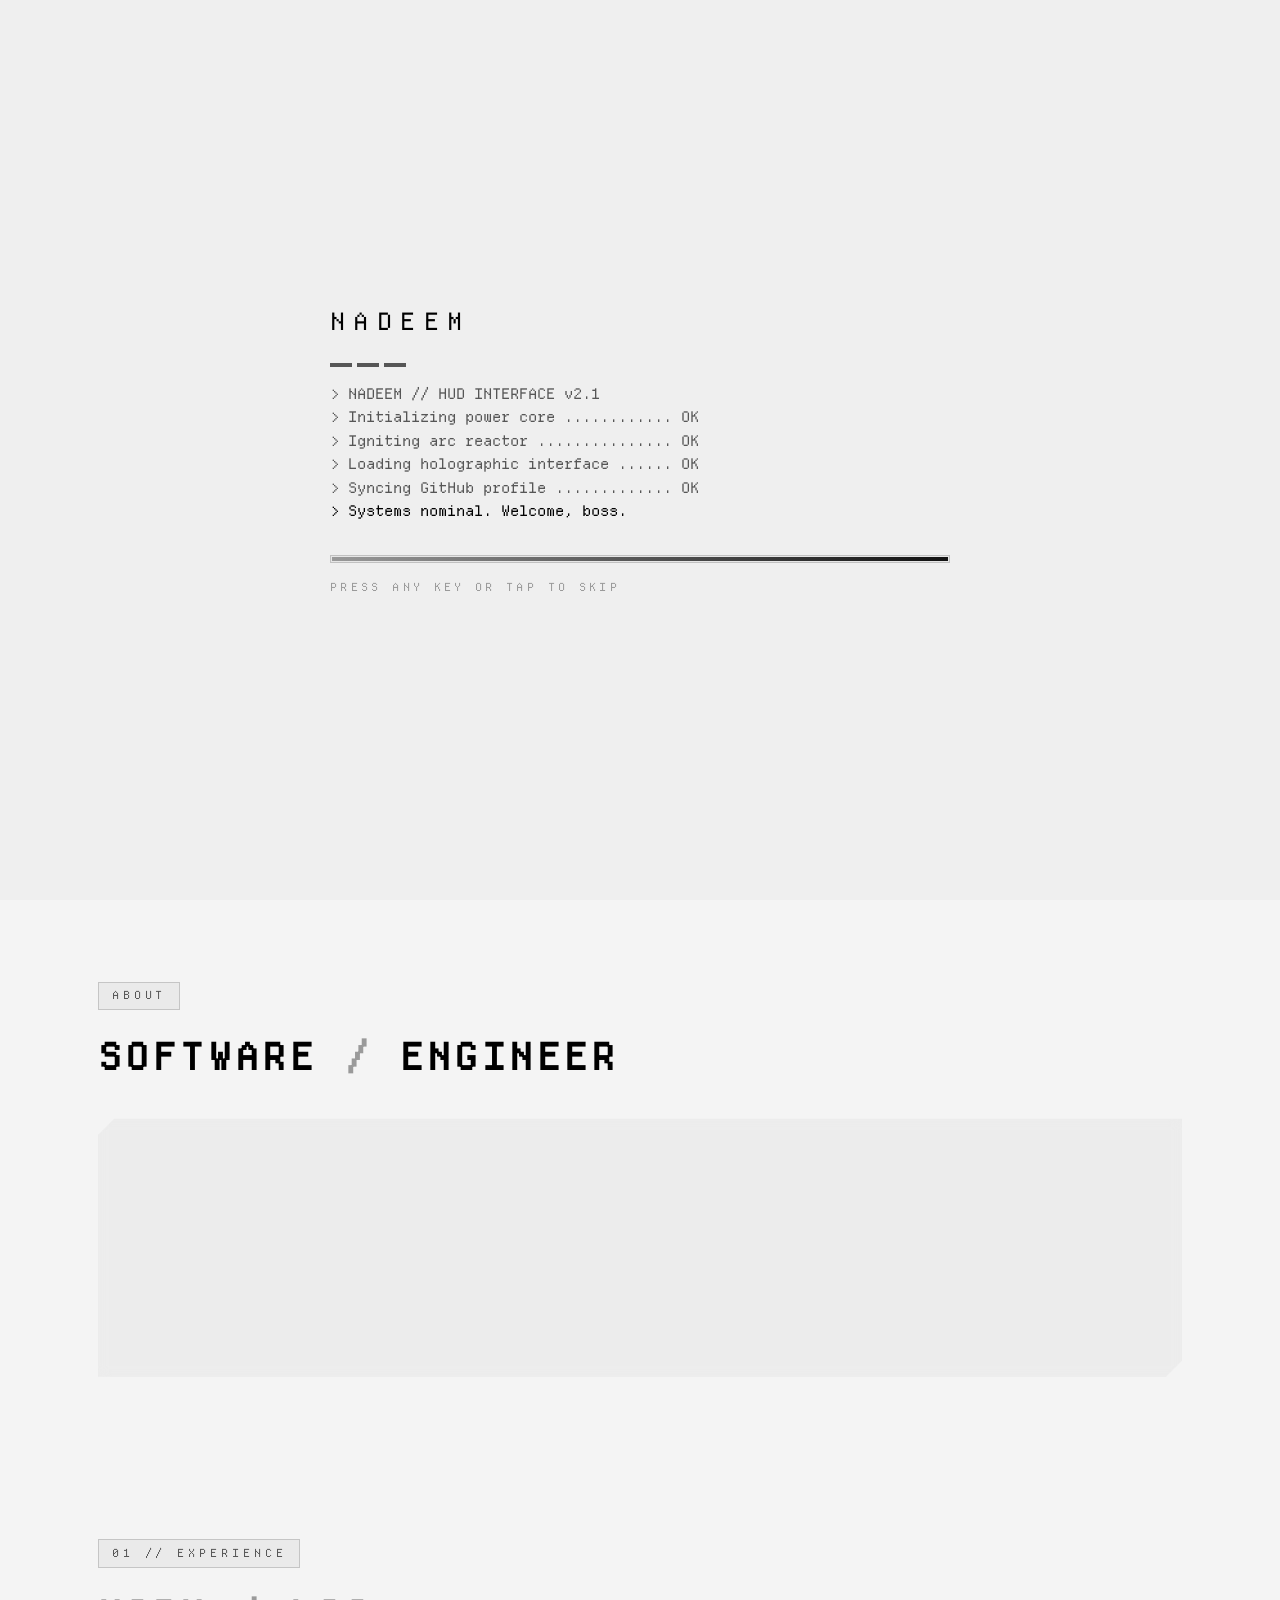
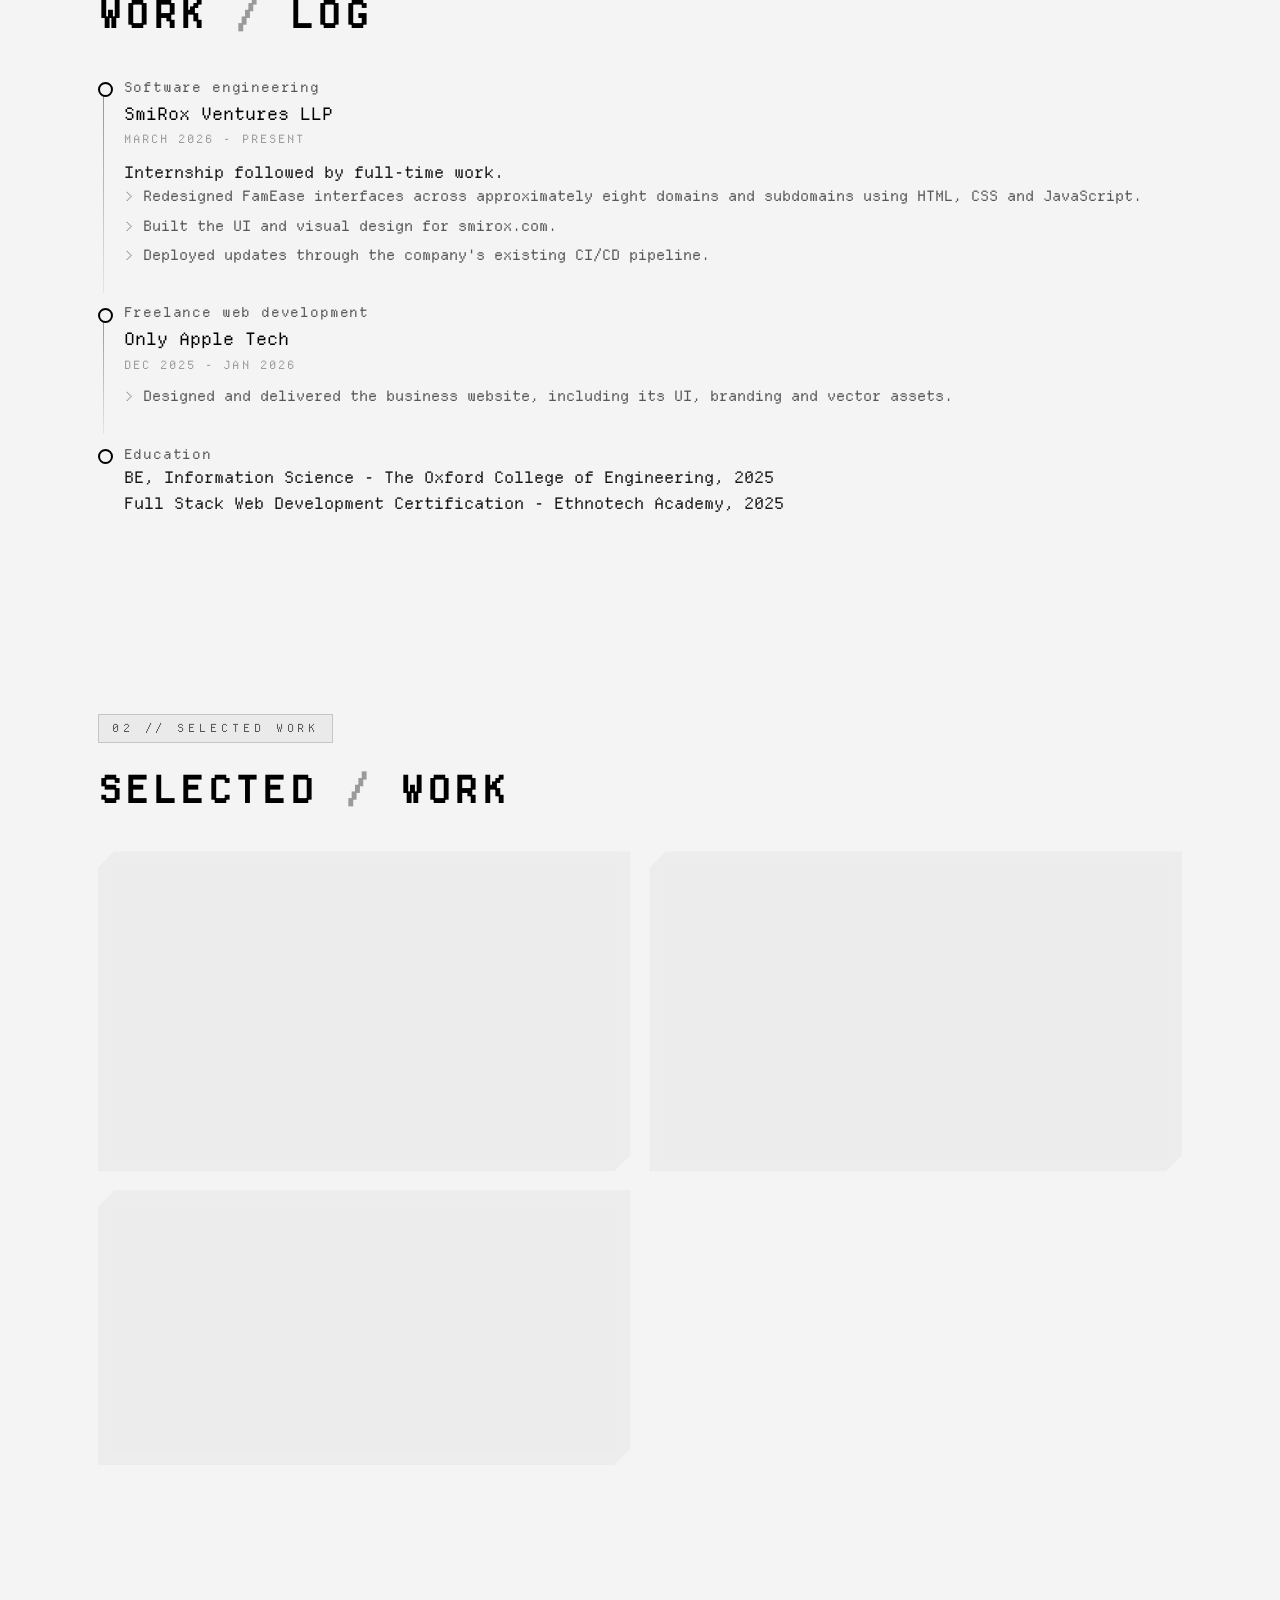
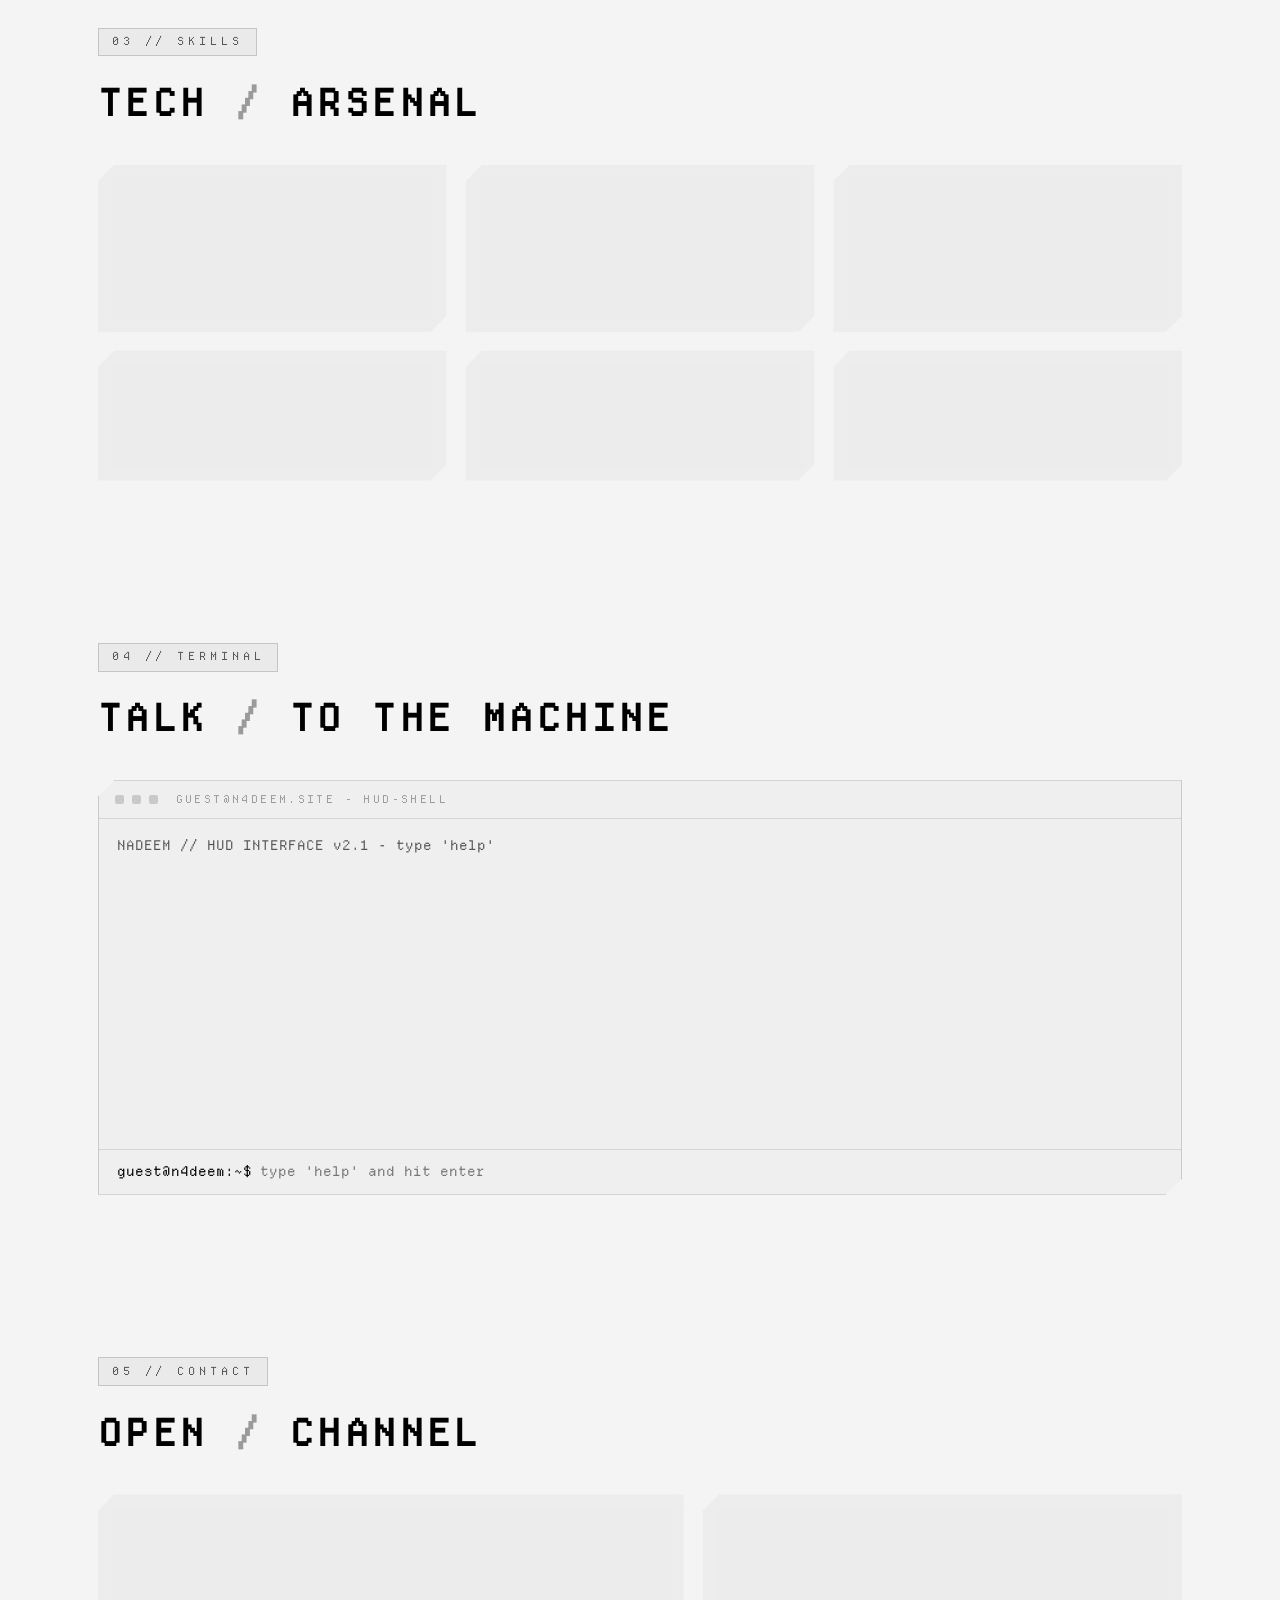
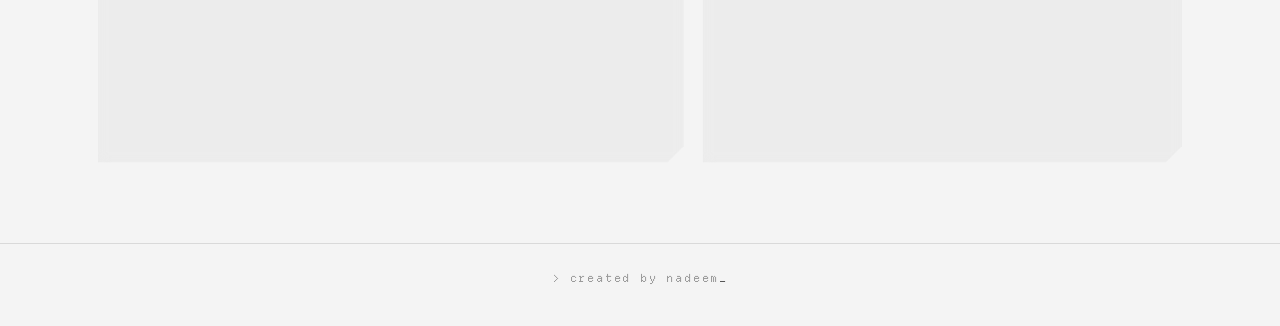
<file: 4-index.html>
<!DOCTYPE html>
<html lang="en">
<head>
<meta charset="UTF-8" />
<meta name="viewport" content="width=device-width, initial-scale=1.0" />
<title>Nadeem | Software Engineer in Bengaluru</title>
<meta name="description" content="Nadeem is a software engineer in Bengaluru building production web interfaces with HTML, CSS and JavaScript. Explore work for FamEase, SmiRox and Only Apple Tech." />
<meta name="theme-color" content="#0a0a0a" />
<meta property="og:title" content="Nadeem | Software Engineer" />
<meta property="og:description" content="Software engineer in Bengaluru. Production UI work for FamEase and SmiRox, plus a delivered freelance website for Only Apple Tech." />
<meta property="og:type" content="website" />
<meta property="og:url" content="https://n4deem.site" />
<link rel="preload" href="assets/webfonts/DepartureMono-Regular.woff2" as="font" type="font/woff2" crossorigin />
<link rel="icon" type="image/svg+xml" href="assets/favicon.svg" />
<link rel="icon" type="image/png" sizes="32x32" href="assets/favicon-32.png" />
<link rel="apple-touch-icon" href="assets/icon-180.png" />
<script>
(function () {
  var m = null;
  try { m = localStorage.getItem('theme'); } catch (e) {}
  if (!m) { m = (window.matchMedia && window.matchMedia('(prefers-color-scheme: light)').matches) ? 'light' : 'dark'; }
  document.documentElement.setAttribute('data-theme', m);
})();
</script>
<style>
@font-face {
  font-family: 'Departure Mono';
  src: url('assets/webfonts/DepartureMono-Regular.woff2') format('woff2');
  font-weight: 400;
  font-style: normal;
  font-display: swap;
}
:root, [data-flip-theme="dark"] {
  --bg: #0a0a0a;
  --bg2: #101010;
  --panel: rgba(255, 255, 255, 0.028);
  --panel-edge: rgba(255, 255, 255, 0.14);
  --panel-edge-hi: rgba(255, 255, 255, 0.38);
  --ink: #ededed;
  --white: #ffffff;
  --dim: #9d9d9d;
  --faint: #5c5c5c;
  --glow: rgba(255, 255, 255, 0.22);
  --sel-bg: rgba(255, 255, 255, 0.25);
  --sel-fg: #ffffff;
  --tint-02: rgba(255, 255, 255, 0.02);
  --tint-03: rgba(255, 255, 255, 0.03);
  --tint-04: rgba(255, 255, 255, 0.04);
  --tint-07: rgba(255, 255, 255, 0.07);
  --tint-09: rgba(255, 255, 255, 0.09);
  --tint-10: rgba(255, 255, 255, 0.10);
  --tint-20: rgba(255, 255, 255, 0.20);
  --hero-glow: rgba(255, 255, 255, 0.045);
  --boot-bg: #060606;
  --boot-bar: linear-gradient(90deg, #666666, #ffffff);
  --nav-bg: rgba(10, 10, 10, 0.88);
  --xp-line-hi: rgba(255, 255, 255, 0.5);
  --xp-line-lo: rgba(255, 255, 255, 0.05);
  --solid-bg: #ededed;
  --solid-fg: #0a0a0a;
  --solid-bg-hi: #ffffff;
  --led: #3a3a3a;
  --led-on: #dcdcdc;
  --caret: #ffffff;
}
[data-theme="light"], [data-flip-theme="light"] {
  --bg: #f4f4f4;
  --bg2: #eaeaea;
  --panel: rgba(0, 0, 0, 0.03);
  --panel-edge: rgba(0, 0, 0, 0.16);
  --panel-edge-hi: rgba(0, 0, 0, 0.42);
  --ink: #171717;
  --white: #000000;
  --dim: #565656;
  --faint: #9a9a9a;
  --glow: rgba(0, 0, 0, 0.16);
  --sel-bg: rgba(0, 0, 0, 0.16);
  --sel-fg: #000000;
  --tint-02: rgba(0, 0, 0, 0.02);
  --tint-03: rgba(0, 0, 0, 0.04);
  --tint-04: rgba(0, 0, 0, 0.05);
  --tint-07: rgba(0, 0, 0, 0.07);
  --tint-09: rgba(0, 0, 0, 0.11);
  --tint-10: rgba(0, 0, 0, 0.10);
  --tint-20: rgba(0, 0, 0, 0.24);
  --hero-glow: rgba(0, 0, 0, 0.05);
  --boot-bg: #efefef;
  --boot-bar: linear-gradient(90deg, #999999, #111111);
  --nav-bg: rgba(244, 244, 244, 0.9);
  --xp-line-hi: rgba(0, 0, 0, 0.4);
  --xp-line-lo: rgba(0, 0, 0, 0.06);
  --solid-bg: #171717;
  --solid-fg: #f4f4f4;
  --solid-bg-hi: #000000;
  --led: #c9c9c9;
  --led-on: #1a1a1a;
  --caret: #111111;
}

* { margin: 0; padding: 0; box-sizing: border-box; }
html { scroll-behavior: smooth; }
body {
  background: var(--bg);
  color: var(--ink);
  font-family: 'Departure Mono', 'Courier New', monospace;
  font-size: 16px;
  line-height: 1.6;
  overflow-x: hidden;
}
::selection { background: var(--sel-bg); color: var(--sel-fg); }
a { color: var(--ink); text-decoration: none; }
a:hover { color: var(--white); text-decoration: underline; text-underline-offset: 4px; }

/* ---------- background layers ---------- */
.bg-grid {
  position: fixed; inset: 0; z-index: -3;
  background:
    radial-gradient(ellipse 80% 55% at 50% 0%, var(--hero-glow), transparent 65%),
    var(--bg);
}
.bg-grid::before {
  content: ""; position: absolute; inset: 0;
  background-image:
    linear-gradient(var(--tint-03) 1px, transparent 1px),
    linear-gradient(90deg, var(--tint-03) 1px, transparent 1px);
  background-size: 44px 44px;
  mask-image: radial-gradient(ellipse 90% 80% at 50% 40%, #000 30%, transparent 100%);
}

/* ---------- boot overlay ---------- */
#boot {
  position: fixed; inset: 0; z-index: 100; background: var(--boot-bg);
  display: flex; align-items: center; justify-content: center;
  transition: opacity 0.7s ease, visibility 0.7s;
}
#boot.done { opacity: 0; visibility: hidden; }
.boot-inner { width: min(620px, 88vw); }
.boot-logo {
  color: var(--white); font-size: clamp(1.1rem, 3vw, 1.5rem); letter-spacing: 0.35em;
  margin-bottom: 1.4rem;
}
.boot-lines { min-height: 10.5em; font-size: clamp(0.72rem, 2.2vw, 0.92rem); color: var(--dim); }
.boot-loader { display: flex; gap: 5px; margin: 0 0 0.9rem; }
.boot-loader span { width: 22px; height: 4px; background: var(--dim); animation: bootPulse 0.9s steps(2, end) infinite; }
.boot-loader span:nth-child(2) { animation-delay: 0.15s; }
.boot-loader span:nth-child(3) { animation-delay: 0.3s; }
@keyframes bootPulse { 50% { opacity: 0.18; } }
.boot-lines div { white-space: pre-wrap; }
.boot-lines .ok { color: var(--white); }
.boot-bar {
  margin-top: 1.2rem; height: 8px; border: 1px solid var(--panel-edge);
  padding: 1px; background: var(--tint-03);
}
.boot-bar span {
  display: block; height: 100%; width: 0%;
  background: var(--boot-bar);
  transition: width 0.25s ease;
}
.boot-skip { margin-top: 1rem; font-size: 0.7rem; letter-spacing: 0.3em; color: var(--faint); animation: blink 1.2s steps(2) infinite; }
@keyframes blink { 50% { opacity: 0.25; } }

/* ---------- nav ---------- */
.nav {
  position: fixed; top: 0; left: 0; right: 0; z-index: 70;
  display: flex; align-items: center; justify-content: space-between;
  padding: 0.85rem clamp(1rem, 4vw, 2.5rem);
  background: var(--nav-bg);
  border-bottom: 1px solid var(--tint-10);
  backdrop-filter: blur(10px);
}
.nav-brand { display: flex; align-items: center; gap: 0.65rem; color: var(--ink); letter-spacing: 0.18em; font-size: 0.95rem; }
.nav-brand .brand-logo { width: 22px; height: 22px; flex: none; display: block; }
[data-theme="light"] .nav-brand .brand-logo { filter: invert(1); }
.nav-links { display: flex; align-items: center; gap: clamp(0.8rem, 2.4vw, 1.7rem); font-size: 0.8rem; letter-spacing: 0.12em; }
.nav-links a { color: var(--dim); text-transform: uppercase; text-decoration: none; }
.nav-links a:hover { color: var(--white); }
.nav-status { color: var(--faint); font-size: 0.68rem; letter-spacing: 0.2em; display: none; }
@media (min-width: 900px) { .nav-status { display: inline; } }
@media (max-width: 600px) {
  .nav { gap: 1rem; }
  .nav-brand { flex: 0 0 auto; margin-right: 0.25rem; }
  .nav-links {
    flex: 1 1 0; min-width: 0; justify-content: flex-start; gap: 1.1rem;
    overflow-x: auto; overflow-y: hidden; white-space: nowrap;
    -webkit-overflow-scrolling: touch; scrollbar-width: none;
    padding: 0.25rem 0; scroll-padding-inline: 0.5rem;
  }
  .nav-links::-webkit-scrollbar { display: none; }
  .nav-links > * { flex: 0 0 auto; }
}
.btn {
  display: inline-block; padding: 0.55rem 1.15rem; font-size: 0.78rem; letter-spacing: 0.14em;
  text-transform: uppercase; color: var(--ink) !important;
  border: 1px solid var(--panel-edge); background: var(--tint-04);
  clip-path: polygon(10px 0, 100% 0, 100% calc(100% - 10px), calc(100% - 10px) 100%, 0 100%, 0 10px);
  transition: background 0.25s, border-color 0.25s;
}
.btn:hover { background: var(--tint-10); border-color: var(--panel-edge-hi); text-decoration: none; }
.btn.solid { background: var(--solid-bg); color: var(--solid-fg) !important; border-color: var(--solid-bg); font-weight: 400; }
.btn.solid:hover { background: var(--solid-bg-hi); }
.theme-btn { font-family: inherit; font-size: 0.8rem; letter-spacing: 0.12em; text-transform: uppercase; cursor: pointer; display: inline-flex; align-items: center; gap: 0.5rem; color: var(--ink); }
.theme-btn .swatch { width: 9px; height: 9px; border: 1.5px solid currentColor; display: inline-block; }
[data-theme="light"] .theme-btn .swatch { background: currentColor; }

/* ---------- layout ---------- */
main { position: relative; z-index: 1; }
section { padding: clamp(4rem, 9vh, 7rem) clamp(1.1rem, 5vw, 3rem); max-width: 1180px; margin: 0 auto; }
.sec-tag {
  display: inline-block; font-size: 0.7rem; letter-spacing: 0.35em; color: var(--dim);
  border: 1px solid var(--panel-edge); padding: 0.28rem 0.8rem; margin-bottom: 1.1rem;
  background: var(--tint-03); text-transform: uppercase;
}
h2 {
  font-size: clamp(1.5rem, 4.2vw, 2.3rem); letter-spacing: 0.12em; color: var(--white);
  margin-bottom: 2rem; text-transform: uppercase;
}
h2 .slash { color: var(--faint); }

/* ---------- hero ---------- */
.hero { min-height: 100vh; display: grid; grid-template-columns: 1fr; gap: 2.5rem; align-items: center; padding-top: 7rem; }
@media (min-width: 920px) { .hero { grid-template-columns: 1.15fr 0.85fr; } }
.hero-copy .kicker { color: var(--faint); font-size: 0.78rem; letter-spacing: 0.4em; text-transform: uppercase; margin-bottom: 1rem; }
.hero-copy h1 {
  font-size: clamp(2.6rem, 8vw, 4.6rem); line-height: 1.05; letter-spacing: 0.06em; color: var(--white);
}
.hero-copy h1 span { color: var(--dim); }
.hero-role { display: grid; margin-top: 1rem; font-size: clamp(0.95rem, 2.6vw, 1.25rem); color: var(--ink); letter-spacing: 0.1em; }
/* Keep the full headline footprint while letters type and erase. */
.hero-role::after { content: "SOFTWARE ENGINEER - I build production web interfaces._"; visibility: hidden; pointer-events: none; grid-area: 1 / 1; }
.hero-role-live { grid-area: 1 / 1; }
.hero-role .cursor { display: inline-block; width: 0.6em; color: var(--white); animation: blink 1s steps(2) infinite; }
.hero-sub { margin-top: 1.2rem; color: var(--dim); max-width: 46ch; font-size: 0.92rem; }
.hero-ctas { margin-top: 2rem; display: flex; flex-wrap: wrap; gap: 0.9rem; }
.hero-stats { margin-top: 2.6rem; display: flex; flex-wrap: nowrap; gap: 1.4rem; }
.stat .num { font-size: 1.35rem; color: var(--white); }
.stat .lbl { font-size: 0.66rem; letter-spacing: 0.22em; color: var(--faint); text-transform: uppercase; }

/* ---------- status panel (hero side) ---------- */
.status-panel { display: none; padding: 1.6rem 1.7rem; }
@media (min-width: 920px) { .status-panel { display: block; } }
.status-panel .sp-head {
  display: flex; align-items: center; gap: 0.6rem; margin-bottom: 1.2rem;
  font-size: 0.68rem; letter-spacing: 0.3em; color: var(--faint); text-transform: uppercase;
}
.sp-row { display: flex; justify-content: space-between; gap: 1rem; padding: 0.5rem 0; border-bottom: 1px dashed var(--tint-09); font-size: 0.82rem; }
.sp-row:last-child { border-bottom: 0; }
.sp-row .k { color: var(--faint); letter-spacing: 0.18em; text-transform: uppercase; font-size: 0.66rem; padding-top: 0.2rem; }
.sp-row .v { color: var(--ink); text-align: right; }
.sp-row .v.on { color: var(--white); }

/* ---------- panels ---------- */
.panel {
  position: relative; background: var(--panel); border: 1px solid var(--panel-edge);
  padding: 1.4rem 1.5rem; backdrop-filter: blur(6px);
  clip-path: polygon(16px 0, 100% 0, 100% calc(100% - 16px), calc(100% - 16px) 100%, 0 100%, 0 16px);
  transition: border-color 0.25s, transform 0.25s;
}
.panel:hover { border-color: var(--panel-edge-hi); }
.panel .ph { display: flex; justify-content: space-between; align-items: baseline; gap: 1rem; flex-wrap: wrap; }
.panel h3 { color: var(--white); font-size: 1.02rem; letter-spacing: 0.08em; }
.panel .meta { color: var(--faint); font-size: 0.72rem; letter-spacing: 0.18em; text-transform: uppercase; }

/* ---------- experience ---------- */
.xp-item { position: relative; padding-left: 1.6rem; margin-bottom: 2.2rem; }
.xp-item::before { content: ""; position: absolute; left: 0.34rem; top: 0.5rem; bottom: -1.6rem; width: 1px; background: linear-gradient(180deg, var(--xp-line-hi), var(--xp-line-lo)); }
.xp-item:last-child::before { display: none; }
.xp-item::after { content: ""; position: absolute; left: 0; top: 0.35rem; width: 0.7rem; height: 0.7rem; border-radius: 50%; background: var(--bg); border: 2px solid var(--white); }
.xp-role { color: var(--dim); font-size: 0.85rem; letter-spacing: 0.06em; }
.xp-org { color: var(--white); font-size: 1.08rem; margin: 0.15rem 0 0.1rem; }
.xp-dates { color: var(--faint); font-size: 0.72rem; letter-spacing: 0.18em; text-transform: uppercase; margin-bottom: 0.7rem; }
.xp-item ul { list-style: none; }
.xp-item li { position: relative; padding-left: 1.2rem; margin-bottom: 0.4rem; color: var(--dim); font-size: 0.9rem; }
.xp-item li::before { content: ">"; position: absolute; left: 0; color: var(--faint); }
.xp-item li b { color: var(--ink); font-weight: 400; }

/* ---------- projects ---------- */
.cards { display: grid; grid-template-columns: 1fr; gap: 1.2rem; }
@media (min-width: 760px) { .cards { grid-template-columns: 1fr 1fr; } }
.card { display: flex; flex-direction: column; gap: 0.7rem; }
.card:hover { transform: translateY(-4px); }
.card .glyph { font-size: 1.1rem; color: var(--white); }
.card p { color: var(--dim); font-size: 0.88rem; flex: 1; }
.card .tags { display: flex; flex-wrap: wrap; gap: 0.4rem; }
.tag { font-size: 0.64rem; letter-spacing: 0.14em; text-transform: uppercase; color: var(--dim); border: 1px solid var(--panel-edge); padding: 0.16rem 0.55rem; background: var(--tint-03); }
a.tag:hover { color: var(--white); border-color: var(--panel-edge-hi); text-decoration: none; }
.card .card-link { font-size: 0.74rem; letter-spacing: 0.16em; text-transform: uppercase; color: var(--ink); }
.card .card-link::after { content: " >>"; }
.badge-live { color: var(--white); border-color: var(--panel-edge-hi); background: var(--tint-07); }
.badge-dev { color: var(--dim); }

/* ---------- skills ---------- */
.skill-grid { display: grid; grid-template-columns: 1fr; gap: 1.2rem; }
@media (min-width: 760px) { .skill-grid { grid-template-columns: repeat(3, 1fr); } }
.skill-group h3 { color: var(--ink); font-size: 0.78rem; letter-spacing: 0.3em; text-transform: uppercase; margin-bottom: 0.8rem; }
.skill-group .tags { display: flex; flex-wrap: wrap; gap: 0.45rem; }
.skill-group .tag { font-size: 0.72rem; padding: 0.3rem 0.7rem; }

/* ---------- hobby ---------- */
.hobby { font-size: 0.9rem; color: var(--dim); }
.hobby .panel { display: flex; flex-direction: column; gap: 0.6rem; }
.hobby a { letter-spacing: 0.05em; }

/* ---------- terminal ---------- */
.terminal {
  background: var(--tint-02); border: 1px solid var(--panel-edge);
  clip-path: polygon(16px 0, 100% 0, 100% calc(100% - 16px), calc(100% - 16px) 100%, 0 100%, 0 16px);
}
.term-bar { display: flex; align-items: center; gap: 0.5rem; padding: 0.6rem 1rem; border-bottom: 1px solid var(--tint-09); font-size: 0.68rem; letter-spacing: 0.22em; color: var(--faint); text-transform: uppercase; }
.term-bar .led { width: 9px; height: 9px; border-radius: 50%; background: var(--led); }
.term-bar .led.on { background: var(--led-on); }
.term-body { height: 330px; overflow-y: auto; padding: 1rem 1.1rem; font-size: 0.84rem; }
.term-body::-webkit-scrollbar { width: 6px; }
.term-body::-webkit-scrollbar-thumb { background: var(--tint-20); }
.tline { white-space: pre-wrap; word-break: break-word; color: var(--dim); margin-bottom: 0.15rem; }
.tline.cmd { color: var(--ink); }
.tline .prompt { color: var(--white); }
.tline a { text-decoration: underline; }
.term-input { display: flex; align-items: center; gap: 0.5rem; padding: 0.7rem 1.1rem; border-top: 1px solid var(--tint-09); }
.term-input .prompt { color: var(--white); font-size: 0.84rem; }
.term-input input {
  flex: 1; background: transparent; border: 0; outline: 0; color: var(--ink);
  font-family: inherit; font-size: 0.84rem; caret-color: var(--caret);
}

/* ---------- contact ---------- */
.contact-grid { display: grid; grid-template-columns: 1fr; gap: 1.2rem; }
@media (min-width: 760px) { .contact-grid { grid-template-columns: 1.1fr 0.9fr; } }
.contact-line { display: flex; justify-content: space-between; gap: 1rem; padding: 0.55rem 0; border-bottom: 1px dashed var(--tint-09); font-size: 0.86rem; }
.contact-line .k { color: var(--faint); letter-spacing: 0.2em; text-transform: uppercase; font-size: 0.7rem; padding-top: 0.2rem; }
.avail { margin-top: 1.1rem; color: var(--white); font-size: 0.8rem; letter-spacing: 0.12em; }

/* ---------- footer ---------- */
footer { border-top: 1px solid var(--tint-09); padding: 1.6rem clamp(1.1rem, 5vw, 3rem) 2.4rem; text-align: center; color: var(--faint); font-size: 0.7rem; letter-spacing: 0.16em; position: relative; z-index: 1; }
footer a { color: var(--dim); }
.foot-cursor { color: var(--dim); animation: blink 1.2s steps(2) infinite; }

/* ---------- reveal ---------- */
.reveal { opacity: 0; transform: translateY(26px); transition: opacity 0.7s ease, transform 0.7s ease; }
.reveal.in { opacity: 1; transform: none; }

@media (prefers-reduced-motion: reduce) {
  *, *::before, *::after { animation-duration: 0.01ms !important; animation-iteration-count: 1 !important; transition-duration: 0.01ms !important; }
  html { scroll-behavior: auto; }
  .reveal { opacity: 1; transform: none; }
}

/* ---------- transformer theme flip ---------- */
.grid-flip-layer {
  position: fixed; inset: 0; z-index: 0; display: grid; overflow: hidden;
  pointer-events: none; contain: strict;
}
.grid-flip-tile {
  position: relative; width: 100%; height: 100%;
  transform-origin: center; transform-style: preserve-3d;
  will-change: transform;
}
.grid-flip-face {
  position: absolute; inset: 0; backface-visibility: hidden;
  background-color: var(--flip-bg);
  background-image: linear-gradient(var(--flip-line) 1px, transparent 1px),
    linear-gradient(90deg, var(--flip-line) 1px, transparent 1px);
  background-size: 44px 44px;
}
.grid-flip-back { transform: rotateX(180deg); }
@media (prefers-reduced-motion: reduce) {
  .grid-flip-layer { display: none !important; }
}

/* Visible content gets its own pre-painted, two-sided compositor layer.
   Copies are inert and short-lived; the real controls keep their state. */
.content-flip-layer { position: fixed; inset: 0; z-index: 60; pointer-events: none; contain: strict; }
.content-flip-card { position: absolute; transform-style: preserve-3d; will-change: transform; }
.content-flip-face { position: absolute; inset: 0; backface-visibility: hidden; color: var(--ink); background: var(--bg); }
.content-flip-face.back { transform: rotateX(180deg); }
.content-flip-face > div > * { margin: 0 !important; width: 100% !important; height: 100% !important; transform: none !important; opacity: 1 !important; visibility: visible !important; }
.content-flip-face *, .content-flip-face *::before, .content-flip-face *::after { transition: none !important; animation: none !important; backdrop-filter: none !important; }
/* Words flip together on one shared surface: plain text clones, transparent
   faces - the words themselves flip, never per-word cards. */
.content-flip-words { position: fixed; inset: 0; pointer-events: none; transform-style: preserve-3d; will-change: transform; contain: strict; }
.content-flip-words .words-face { position: absolute; inset: 0; backface-visibility: hidden; color: var(--ink); }
.content-flip-words .words-face.back { transform: rotateX(180deg); }
.content-flip-words .words-face > * { position: absolute !important; margin: 0 !important; transform: none !important; opacity: 1 !important; visibility: visible !important; }
.content-flip-words *, .content-flip-words *::before, .content-flip-words *::after { transition: none !important; animation: none !important; backdrop-filter: none !important; }
.theme-flip-source { visibility: hidden !important; }
/* The navbar is chrome, not content: never cloned into the flip, stays put
   above every flip layer, fully opaque so the sweep never bleeds through. */
.theme-flipping .nav { background: var(--bg); }
/* Wide-screen smoothness pass: the flip is a full-viewport sprint, so strip
   anything that forces per-frame main-thread raster while it runs. The nav is
   already fully opaque during the flip, so its backdrop blur is invisible yet
   still re-renders every frame the sweep moves under it; ambient pulses and
   blinks pause for the sprint too. Below 1024px none of this applies - the
   phone path stays exactly as it was. */
@media (min-width: 1024px) {
  .theme-flipping .nav { backdrop-filter: none !important; -webkit-backdrop-filter: none !important; }
  .theme-flipping .panel { backdrop-filter: none !important; -webkit-backdrop-filter: none !important; }
  .theme-flipping *, .theme-flipping *::before, .theme-flipping *::after { animation-play-state: paused !important; }
}
.theme-flipping *, .theme-flipping *::before, .theme-flipping *::after { transition: none !important; }

/* square dots (no circles) */
.term-bar .led { border-radius: 2px; }
.status-panel .ledsq { width: 10px; height: 10px; background: var(--white); flex: none; animation: pulse 2.4s ease-in-out infinite; }
</style>
</head>
<body>

<div id="boot" aria-hidden="true">
  <div class="boot-inner">
    <div class="boot-logo">NADEEM</div>
    <div class="boot-loader" aria-hidden="true"><span></span><span></span><span></span></div>
    <div class="boot-lines" id="bootLines"></div>
    <div class="boot-bar"><span id="bootBar"></span></div>
    <div class="boot-skip">PRESS ANY KEY OR TAP TO SKIP</div>
  </div>
</div>

<div class="bg-grid"></div>
<div class="sweep"></div>
<div class="scanlines"></div>
<div class="vignette"></div>

<header class="nav">
  <a class="nav-brand" href="#top"><img class="brand-logo" src="assets/logo.svg" alt="" width="22" height="22" />Nadeem</a>
  <nav class="nav-links" aria-label="Primary">
    <span class="nav-status">SYS.ONLINE</span>
    <a href="#about">About</a>
    <a href="#experience">Experience</a>
    <a href="#projects">Projects</a>
    <a href="#skills">Skills</a>
    <a href="#terminal">Terminal</a>
    <a href="#contact">Contact</a>
    <button class="btn theme-btn" id="themeToggle" type="button" aria-label="Toggle light and dark mode"><span class="swatch" aria-hidden="true"></span><span id="themeLabel">LIGHT</span></button>
    <a class="btn solid" href="resume/Nadeem_resume.pdf" target="_blank" rel="noopener">Resume</a>
  </nav>
</header>

<main id="top">

  <section class="hero">
    <div class="hero-copy">
      <p class="kicker">// Portfolio Interface v2.1</p>
      <h1>Nadeem</h1>
      <p class="hero-role"><span class="hero-role-live">SOFTWARE ENGINEER - I build <span id="typed"></span><span class="cursor">_</span></span></p>
      <p class="hero-sub">Based in Bengaluru. I build production interfaces at SmiRox using HTML, CSS and JavaScript, and use AI-assisted tools to support development.</p>
      <div class="hero-ctas">
        <a class="btn solid" href="#projects">View work</a>
        <a class="btn" href="resume/Nadeem_resume.pdf" target="_blank" rel="noopener">Download resume</a>
        <a class="btn" href="#contact">Contact</a>
      </div>
      <p class="kicker" style="margin-top:1.5rem">Bengaluru, India | SmiRox Ventures LLP</p>
    </div>
    <div class="panel status-panel reveal in">
      <div class="sp-head"><span class="ledsq"></span> SYSTEM STATUS</div>
      <div class="sp-row"><span class="k">Role</span><span class="v">Software Engineer</span></div>
      <div class="sp-row"><span class="k">Base</span><span class="v">Bengaluru, India</span></div>
      <div class="sp-row"><span class="k">Work</span><span class="v">SmiRox Ventures LLP</span></div>
      <div class="sp-row"><span class="k">Focus</span><span class="v">Frontend development</span></div>
      <div class="sp-row"><span class="k">Tools</span><span class="v">HTML - CSS - JavaScript</span></div>
    </div>
  </section>

  <section id="about">
    <span class="sec-tag reveal">About</span>
    <h2 class="reveal">Software <span class="slash">/</span> Engineer</h2>
    <div class="panel reveal">
      <p>I'm a software engineer focused on frontend development. At SmiRox, I redesigned FamEase interfaces across approximately eight domains and subdomains and built the UI for the company website. I also delivered a complete website for Only Apple Tech, an independent Apple-device repair business in Bengaluru.</p>
      <p style="margin-top:1rem">I like turning inconsistent interfaces into clear, cohesive experiences. I use AI-assisted tools during development, with my work grounded in the product's needs and the code behind it.</p>
      <p style="margin-top:1rem">Outside work, I experiment with robotics and electronics, especially ESP32 projects.</p>
    </div>
  </section>

  <section id="experience">
    <span class="sec-tag reveal">01 // Experience</span>
    <h2 class="reveal">Work <span class="slash">/</span> Log</h2>

    <div class="xp-item reveal">
      <div class="xp-role">Software engineering</div>
      <div class="xp-org">SmiRox Ventures LLP</div>
      <div class="xp-dates">March 2026 - Present</div>
      <p>Internship followed by full-time work.</p>
      <ul>
        <li>Redesigned FamEase interfaces across approximately eight domains and subdomains using HTML, CSS and JavaScript.</li>
        <li>Built the UI and visual design for smirox.com.</li>
        <li>Deployed updates through the company's existing CI/CD pipeline.</li>
      </ul>
    </div>
    <div class="xp-item reveal">
      <div class="xp-role">Freelance web development</div>
      <div class="xp-org">Only Apple Tech</div>
      <div class="xp-dates">Dec 2025 - Jan 2026</div>
      <ul><li>Designed and delivered the business website, including its UI, branding and vector assets.</li></ul>
    </div>
    <div class="xp-item reveal">
      <div class="xp-role">Education</div>
      <p>BE, Information Science - The Oxford College of Engineering, 2025</p>
      <p>Full Stack Web Development Certification - Ethnotech Academy, 2025</p>
    </div>
  </section>

  <section id="projects">
    <span class="sec-tag reveal">02 // Selected work</span>
    <h2 class="reveal">Selected <span class="slash">/</span> Work</h2>
    <div class="cards">
      <div class="panel card reveal">
        <div class="ph"><h3><span class="glyph">&#9670;</span> FamEase</h3></div>
        <p><b>Production UI work at SmiRox</b></p>
        <p>Redesigned interfaces across approximately eight FamEase domains and subdomains, each with multiple pages. I used HTML, CSS and JavaScript to replace inconsistent layouts with a cohesive company theme and deployed updates through the existing CI/CD pipeline.</p>
        <div class="tags"><span class="tag">HTML</span><span class="tag">CSS</span><span class="tag">JavaScript</span></div>
        <a class="card-link" href="https://famease.in" target="_blank" rel="noopener">Visit FamEase</a>
      </div>
      <div class="panel card reveal">
        <div class="ph"><h3><span class="glyph">&#9670;</span> SmiRox</h3></div>
        <p><b>Company website UI</b></p>
        <p>Created the UI and visual design for smirox.com, the company's public-facing website.</p>
        <div class="tags"><span class="tag">HTML</span><span class="tag">CSS</span><span class="tag">JavaScript</span></div>
        <a class="card-link" href="https://smirox.com" target="_blank" rel="noopener">Visit SmiRox</a>
      </div>
      <div class="panel card reveal">
        <div class="ph"><h3><span class="glyph">&#9670;</span> Only Apple Tech</h3></div>
        <p><b>Delivered freelance website</b></p>
        <p>Designed, built and delivered a complete website for an independent Apple-device repair business in Bengaluru, including the UI, visual branding and vector assets.</p>
        <div class="tags"><span class="tag">HTML</span><span class="tag">CSS</span><span class="tag">JavaScript</span></div>
        <a class="card-link" href="https://onlyappletech.in" target="_blank" rel="noopener">Visit Only Apple Tech</a>
      </div>
    </div>
  </section>

  <section id="skills">
    <span class="sec-tag reveal">03 // Skills</span>
    <h2 class="reveal">Tech <span class="slash">/</span> Arsenal</h2>
    <div class="skill-grid">
      <div class="panel skill-group reveal"><h3>Production frontend</h3><div class="tags"><span class="tag">HTML5</span><span class="tag">CSS3</span><span class="tag">JavaScript</span><span class="tag">UI design</span><span class="tag">CI/CD deployment</span></div></div>
      <div class="panel skill-group reveal"><h3>Also in my toolkit - Frontend</h3><div class="tags"><span class="tag">React</span><span class="tag">Tailwind</span><span class="tag">Figma</span></div></div>
      <div class="panel skill-group reveal"><h3>Also in my toolkit - Backend &amp; Data</h3><div class="tags"><span class="tag">Node.js</span><span class="tag">Express</span><span class="tag">REST APIs</span><span class="tag">MongoDB</span><span class="tag">MySQL</span></div></div>
      <div class="panel skill-group reveal"><h3>Also in my toolkit - Tools</h3><div class="tags"><span class="tag">Git</span><span class="tag">GitHub</span><span class="tag">Docker</span><span class="tag">Linux</span></div></div>
      <div class="panel skill-group reveal"><h3>Also in my toolkit - AI integration</h3><div class="tags"><span class="tag">OpenAI APIs</span><span class="tag">Gemini APIs</span></div></div>
      <div class="panel skill-group reveal"><h3>Also in my toolkit - Mobile</h3><div class="tags"><span class="tag">Kotlin</span><span class="tag">Jetpack Compose</span></div></div>
    </div>
  </section>

  <section id="terminal">
    <span class="sec-tag reveal">04 // Terminal</span>
    <h2 class="reveal">Talk <span class="slash">/</span> To The Machine</h2>
    <div class="terminal reveal">
      <div class="term-bar"><span class="led g"></span><span class="led y"></span><span class="led b"></span><span style="margin-left:0.6rem">guest@n4deem.site - hud-shell</span></div>
      <div class="term-body" id="termBody"></div>
      <div class="term-input">
        <span class="prompt">guest@n4deem:~$</span>
        <input id="termInput" type="text" autocomplete="off" autocapitalize="off" spellcheck="false" aria-label="Terminal input" placeholder="type 'help' and hit enter" />
      </div>
    </div>
  </section>

  <section id="contact">
    <span class="sec-tag reveal">05 // Contact</span>
    <h2 class="reveal">Open <span class="slash">/</span> Channel</h2>
    <div class="contact-grid">
      <div class="panel reveal">
        <div class="contact-line"><span class="k">Email</span><a href="mailto:nadeemise2025@gmail.com">nadeemise2025@gmail.com</a></div>
        <div class="contact-line"><span class="k">GitHub</span><a href="https://github.com/nadeem9986" target="_blank" rel="noopener">github.com/nadeem9986</a></div>
        <div class="contact-line"><span class="k">LinkedIn</span><a href="https://www.linkedin.com/in/nadeem-233a46256" target="_blank" rel="noopener">nadeem-233a46256</a></div>
        <div class="contact-line"><span class="k">Base</span><span>Bengaluru, India</span></div>
        <p class="avail">Have a project or an engineering role in mind? Let's talk.</p>
      </div>
      <div class="panel reveal">
        <h3 style="margin-bottom:0.6rem">Recruiter shortcut</h3>
        <p style="color:var(--dim);font-size:0.88rem">One page, no animations: my resume has the same story in plain text.</p>
        <div class="hero-ctas" style="margin-top:1.2rem">
          <a class="btn solid" href="resume/Nadeem_resume.pdf" target="_blank" rel="noopener">Download Resume</a>
          <a class="btn" href="mailto:nadeemise2025@gmail.com">Say Hello</a>
        </div>
      </div>
    </div>
  </section>

</main>

<footer>
  <p>&gt; created by nadeem<span class="foot-cursor">_</span></p>
</footer>

<script>
(function () {
  "use strict";

  /* one-time mobile nav hint after the boot screen clears */
  var navHintScheduled = false;
  function startNavHint() {
    if (!window.matchMedia || !window.matchMedia("(max-width: 600px)").matches ||
        window.matchMedia("(prefers-reduced-motion: reduce)").matches) return;
    var nav = document.querySelector(".nav-links");
    if (!nav || nav.scrollWidth <= nav.clientWidth) return;
    var from = nav.scrollLeft, to = nav.scrollWidth - nav.clientWidth;
    var cancelled = false;
    function cancelHint() {
      if (cancelled) return;
      cancelled = true;
      var left = nav.scrollLeft;
      nav.style.scrollBehavior = "auto";
      nav.scrollLeft = left;
      cleanup();
    }
    function cleanup() {
      nav.removeEventListener("pointerdown", cancelHint);
      nav.removeEventListener("touchstart", cancelHint);
      nav.removeEventListener("wheel", cancelHint);
      nav.removeEventListener("keydown", cancelHint);
    }
    nav.addEventListener("pointerdown", cancelHint, { passive: true });
    nav.addEventListener("touchstart", cancelHint, { passive: true });
    nav.addEventListener("wheel", cancelHint, { passive: true });
    nav.addEventListener("keydown", cancelHint);
    nav.scrollTo({ left: to, behavior: "smooth" });
    setTimeout(function () {
      if (cancelled) return;
      nav.scrollTo({ left: from, behavior: "smooth" });
      setTimeout(cleanup, 800);
    }, 800);
  }

  /* boot sequence */
  var boot = document.getElementById("boot");
  var bootLines = document.getElementById("bootLines");
  var bootBar = document.getElementById("bootBar");
  var lines = [
    "> NADEEM // HUD INTERFACE v2.1",
    "> Initializing power core ............ OK",
    "> Igniting arc reactor ............... OK",
    "> Loading holographic interface ...... OK",
    "> Syncing GitHub profile ............. OK",
    "> Systems nominal. Welcome, boss."
  ];
  var bootDone = false;
  function finishBoot() {
    if (bootDone) return;
    bootDone = true;
    boot.classList.add("done");
    if (!navHintScheduled) {
      navHintScheduled = true;
      setTimeout(startNavHint, 450);
    }
  }
  {
    var li = 0;
    var timer = setInterval(function () {
      if (bootDone) { clearInterval(timer); return; }
      if (li < lines.length) {
        var d = document.createElement("div");
        d.textContent = lines[li];
        if (li === lines.length - 1) d.className = "ok";
        bootLines.appendChild(d);
        bootBar.style.width = Math.round(((li + 1) / lines.length) * 100) + "%";
        li++;
      } else {
        clearInterval(timer);
        setTimeout(finishBoot, 650);
      }
    }, 340);
    window.addEventListener("keydown", finishBoot, { once: true });
    boot.addEventListener("click", finishBoot);
    setTimeout(finishBoot, 5200);
  }

  /* typed headline */
  var typed = document.getElementById("typed");
  var phrases = ["web interfaces for real products."];
  var pi = 0, ci = 0, deleting = false;
  function tick() {
    if (!typed) return;
    var word = phrases[pi];
    typed.textContent = word.slice(0, ci);
    if (!deleting) {
      if (ci < word.length) { ci++; setTimeout(tick, 55); }
      else { deleting = true; setTimeout(tick, 1800); }
    } else {
      if (ci > 0) { ci--; setTimeout(tick, 28); }
      else { deleting = false; pi = (pi + 1) % phrases.length; setTimeout(tick, 350); }
    }
  }
  tick();

  /* reveal on scroll */
  var io = new IntersectionObserver(function (entries) {
    entries.forEach(function (en) {
      if (en.isIntersecting) { en.target.classList.add("in"); io.unobserve(en.target); }
    });
  }, { threshold: 0.12 });
  document.querySelectorAll(".reveal").forEach(function (el) { io.observe(el); });

  /* live GitHub repo count: fetched at most once per 24h, cached in localStorage */
  (function () {
    var KEY = "gh_repos_v1", TTL = 24 * 60 * 60 * 1000;
    var el = document.getElementById("statRepos");
    if (!el) return;
    var cached = null;
    try { cached = JSON.parse(localStorage.getItem(KEY)); } catch (e) {}
    if (cached && typeof cached.repos === "number") {
      el.textContent = cached.repos;
      if (Date.now() - cached.ts < TTL) return;
    }
    fetch("https://api.github.com/users/nadeem9986")
      .then(function (r) { if (!r.ok) throw new Error(r.status); return r.json(); })
      .then(function (j) {
        if (typeof j.public_repos !== "number") return;
        el.textContent = j.public_repos;
        try { localStorage.setItem(KEY, JSON.stringify({ repos: j.public_repos, ts: Date.now() })); } catch (e) {}
      })
      .catch(function () { /* keep hardcoded or cached value */ });
  })();

  /* terminal */
  var body = document.getElementById("termBody");
  var input = document.getElementById("termInput");
  var history = [], hIdx = -1;
  function print(text, cls) {
    var d = document.createElement("div");
    d.className = "tline" + (cls ? " " + cls : "");
    d.innerHTML = text;
    body.appendChild(d);
    body.scrollTop = body.scrollHeight;
  }
  function esc(s) { return s.replace(/&/g, "&amp;").replace(/</g, "&lt;").replace(/>/g, "&gt;"); }
  var CMDS = {
    help: "Available commands:\n  about        who is Nadeem\n  experience   work history\n  projects     selected builds\n  skills       tech arsenal\n  contact      open a channel\n  resume       download the resume\n  github       open GitHub profile\n  linkedin     open LinkedIn\n  jarvis       ...\n  clear        wipe the screen",
    about: "Nadeem - software engineer based in Bengaluru, India.\nBuilds production interfaces using HTML, CSS and JavaScript, with AI-assisted tools to support development.\nSoftware engineering at SmiRox Ventures LLP. Robotics on weekends, as a hobby.",
    experience: "SmiRox Ventures LLP\n  Software engineering (full-time)   Apr 2026 - Present\n  Intern                             Mar 2026 - Apr 2026\n  > FamEase product UIs across ~8 domains/subdomains (HTML/CSS/JS)\n  > smirox.com company site UI | ships via company CI/CD\n\nOnly Apple Tech - freelance\n  Dec 2025 - Jan 2026\n  > Company website, live at https://onlyappletech.in",
    projects: "FamEase - Production UI work at SmiRox | https://famease.in\nSmiRox - Company website UI | https://smirox.com\nOnly Apple Tech - Delivered freelance website | https://onlyappletech.in",
    skills: "Production frontend: HTML5, CSS3, JavaScript, UI design, CI/CD deployment\nToolkit: React, Tailwind, Figma | Node.js, Express, REST APIs, MongoDB, MySQL | Git, GitHub, Docker, Linux | OpenAI and Gemini APIs | Kotlin, Jetpack Compose",
    contact: "Have a project or an engineering role in mind? Let's talk.\nEmail: nadeemise2025@gmail.com\nGitHub: https://github.com/nadeem9986\nLinkedIn: https://www.linkedin.com/in/nadeem-233a46256\nBengaluru, India",
    jarvis: "At your service, sir.\n(All systems nominal. Arc reactor output steady. Resume is one command away: 'resume')",
    sudo: "Nice try. This incident will be reported to the boss.",
    banner: "NADEEM // HUD INTERFACE v2.1 - type 'help'"
  };
  function run(raw) {
    var cmdline = raw.trim();
    print('<span class="prompt">guest@n4deem:~$</span> ' + esc(cmdline), "cmd");
    if (!cmdline) return;
    history.unshift(cmdline); hIdx = -1;
    var cmd = cmdline.toLowerCase().split(/\s+/)[0];
    if (cmd === "clear") { body.innerHTML = ""; return; }
    if (cmd === "resume") { print("Opening resume/Nadeem_resume.pdf ..."); window.open("resume/Nadeem_resume.pdf", "_blank"); return; }
    if (cmd === "github") { print("Opening github.com/nadeem9986 ..."); window.open("https://github.com/nadeem9986", "_blank"); return; }
    if (cmd === "linkedin") { print("Opening LinkedIn ..."); window.open("https://www.linkedin.com/in/nadeem-233a46256", "_blank"); return; }
    if (CMDS[cmd]) { print(esc(CMDS[cmd]).replace(/\n/g, "<br>")); return; }
    print("command not found: " + esc(cmd) + " - type 'help'");
  }
  print(esc(CMDS.banner));
  print(" ");
  input.addEventListener("keydown", function (e) {
    if (e.key === "Enter") { run(input.value); input.value = ""; }
    else if (e.key === "ArrowUp") { e.preventDefault(); if (hIdx < history.length - 1) { hIdx++; input.value = history[hIdx]; } }
    else if (e.key === "ArrowDown") { e.preventDefault(); if (hIdx > 0) { hIdx--; input.value = history[hIdx]; } else { hIdx = -1; input.value = ""; } }
  });
  document.querySelector(".terminal").addEventListener("click", function () { input.focus(); });
})();
</script>
<script>
(function () {
  var root = document.documentElement;
  var btn = document.getElementById('themeToggle');
  var label = document.getElementById('themeLabel');
  var meta = document.querySelector('meta[name="theme-color"]');
  function paint(m) {
    label.textContent = (m === 'dark') ? 'LIGHT' : 'DARK';
    btn.setAttribute('aria-pressed', m === 'light' ? 'true' : 'false');
    if (meta) { meta.setAttribute('content', m === 'dark' ? '#0a0a0a' : '#f4f4f4'); }
  }
  paint(root.getAttribute('data-theme') || 'dark');
  function changeTheme(next) {
    var reduced = window.matchMedia && window.matchMedia('(prefers-reduced-motion: reduce)').matches;
    if (reduced) {
      root.setAttribute('data-theme', next);
      try { localStorage.setItem('theme', next); } catch (e) {}
      paint(next);
      return;
    }
    // Pre-painted faces: only the rotation is animated, never colors/borders.
    // Group 2x2 background squares on phones to avoid hundreds of GPU layers.
    // Wide screens get fewer, larger tiles instead: the sweep has much more
    // ground to cover there, so a hard layer cap keeps the GPU load down.
    var wide = window.innerWidth >= 1024;
    var size = window.innerWidth < 600 ? 88 : 44;
    var maxTiles = wide ? 110 : 240;
    while (Math.ceil(innerWidth / size) * Math.ceil(innerHeight / size) > maxTiles) size += 44;
    var cols = Math.ceil(innerWidth / size), rows = Math.ceil(innerHeight / size);
    var oldLight = root.getAttribute('data-theme') === 'light';
    var oldBg = oldLight ? '#f4f4f4' : '#0a0a0a';
    var newBg = next === 'light' ? '#f4f4f4' : '#0a0a0a';
    var oldLine = oldLight ? 'rgba(0,0,0,.04)' : 'rgba(255,255,255,.03)';
    var newLine = next === 'light' ? 'rgba(0,0,0,.04)' : 'rgba(255,255,255,.03)';
    var layer = document.createElement('div');
    layer.className = 'grid-flip-layer';
    layer.setAttribute('aria-hidden', 'true');
    layer.style.gridTemplateColumns = 'repeat(' + cols + ',' + size + 'px)';
    layer.style.gridTemplateRows = 'repeat(' + rows + ',' + size + 'px)';
    var tiles = [], fragment = document.createDocumentFragment();
    for (var r = 0; r < rows; r++) {
      for (var c = 0; c < cols; c++) {
        var tile = document.createElement('span');
        tile.className = 'grid-flip-tile';
        var front = document.createElement('span'), back = document.createElement('span');
        front.className = 'grid-flip-face';
        back.className = 'grid-flip-face grid-flip-back';
        front.style.setProperty('--flip-bg', oldBg);
        front.style.setProperty('--flip-line', oldLine);
        back.style.setProperty('--flip-bg', newBg);
        back.style.setProperty('--flip-line', newLine);
        tile.appendChild(front); tile.appendChild(back);
        fragment.appendChild(tile);
        tiles.push({ element: tile, row: r, col: c });
      }
    }
    layer.appendChild(fragment);
    var contentLayer = document.createElement('div');
    contentLayer.className = 'content-flip-layer';
    contentLayer.setAttribute('aria-hidden', 'true');
    contentLayer.inert = true;
    var oldTheme = oldLight ? 'light' : 'dark';
    // Cards (panels, terminal) flip as cards, each on its own surface. Plain
    // words ride one shared wrapper and flip as a single sheet, so no word
    // ever gets its own black/white card.
    var cardSelector = '.panel, .terminal';
    var wordSelector = '.hero-copy, .xp-item, section > h2, section > .sec-tag, footer';
    var content = [], words = [];
    // Measure first, then write: no per-card forced layout loop.
    document.querySelectorAll(cardSelector).forEach(function (element) {
      if (element.closest('.nav')) return;
      if (element.closest('.panel, .terminal') !== element) return;
      var rect = element.getBoundingClientRect();
      if (!rect.width || !rect.height || rect.bottom <= 0 || rect.top >= innerHeight || rect.right <= 0 || rect.left >= innerWidth || getComputedStyle(element).visibility === 'hidden') return;
      content.push({ source: element, rect: rect });
    });
    document.querySelectorAll(wordSelector).forEach(function (element) {
      if (element.closest('.nav')) return;
      if (element.closest('.panel, .terminal')) return;
      var rect = element.getBoundingClientRect();
      if (!rect.width || !rect.height || rect.bottom <= 0 || rect.top >= innerHeight || rect.right <= 0 || rect.left >= innerWidth || getComputedStyle(element).visibility === 'hidden') return;
      words.push({ source: element, rect: rect });
    });
    content.forEach(function (item) {
      var card = document.createElement('div'), rect = item.rect;
      card.className = 'content-flip-card';
      card.style.cssText = 'left:' + rect.left + 'px;top:' + rect.top + 'px;width:' + rect.width + 'px;height:' + rect.height + 'px';
      [oldTheme, next].forEach(function (theme, i) {
        var face = document.createElement('div');
        face.className = 'content-flip-face' + (i ? ' back' : '');
        face.setAttribute('data-flip-theme', theme);
        var copy = item.source.cloneNode(true);
        copy.removeAttribute('id');
        if (item.source === btn) {
          copy.querySelector('#themeLabel').textContent = theme === 'dark' ? 'LIGHT' : 'DARK';
          copy.disabled = false;
        }
        copy.querySelectorAll('[id]').forEach(function (node) { node.removeAttribute('id'); });
        // Inline transforms from reveal/hover must never flatten the two faces.
        copy.style.transition = 'none';
        var context = document.createElement('div');
        context.className = item.source.parentElement.className;
        context.style.display = 'contents';
        context.appendChild(copy);
        face.appendChild(context);
        card.appendChild(face);
      });
      contentLayer.appendChild(card);
      item.element = card;
    });
    // One shared flipping surface for every visible word: transparent faces,
    // plain text clones - the words flip, no black/white card behind them.
    var wordsWrapper = document.createElement('div');
    wordsWrapper.className = 'content-flip-words';
    wordsWrapper.setAttribute('aria-hidden', 'true');
    wordsWrapper.inert = true;
    [oldTheme, next].forEach(function (theme, i) {
      var face = document.createElement('div');
      face.className = 'words-face' + (i ? ' back' : '');
      face.setAttribute('data-flip-theme', theme);
      words.forEach(function (item) {
        var copy = item.source.cloneNode(true);
        var themeLabel = copy.id === 'themeLabel' ? copy : copy.querySelector('#themeLabel');
        if (themeLabel) themeLabel.textContent = theme === 'dark' ? 'LIGHT' : 'DARK';
        copy.removeAttribute('id');
        copy.querySelectorAll('[id]').forEach(function (node) { node.removeAttribute('id'); });
        copy.style.cssText = 'left:' + item.rect.left + 'px;top:' + item.rect.top + 'px;width:' + item.rect.width + 'px;transition:none';
        face.appendChild(copy);
      });
      wordsWrapper.appendChild(face);
    });
    if (words.length) contentLayer.appendChild(wordsWrapper);
    btn.disabled = true;
    document.body.appendChild(layer);
    document.body.appendChild(contentLayer);
    content.forEach(function (item) { item.source.classList.add('theme-flip-source'); });
    words.forEach(function (item) { item.source.classList.add('theme-flip-source'); });
    // Do the single real theme repaint BEFORE motion. The copies already carry
    // both palettes, so no colors, borders, shadows or filters animate.
    root.classList.add('theme-flipping');
    root.setAttribute('data-theme', next);
    try { localStorage.setItem('theme', next); } catch (e) {}
    paint(next);
    var direction = next === 'light' ? 1 : -1;
    var animations = [], finished = false;
    function finish() {
      if (finished) return;
      finished = true;
      animations.forEach(function (animation) { animation.cancel(); });
      content.forEach(function (item) { item.source.classList.remove('theme-flip-source'); });
      words.forEach(function (item) { item.source.classList.remove('theme-flip-source'); });
      layer.remove(); contentLayer.remove(); btn.disabled = false;
      root.classList.remove('theme-flipping');
      window.removeEventListener('resize', finish);
      window.removeEventListener('scroll', finish);
      window.removeEventListener('pagehide', finish);
    }
    window.addEventListener('resize', finish, { once: true });
    window.addEventListener('scroll', finish, { once: true, passive: true });
    window.addEventListener('pagehide', finish, { once: true });
    // Let both old/new faces fully rasterize before rotation starts. Wide
    // screens carry bigger textures (viewport-sized word sheet, larger cards),
    // so they get one extra settle frame - the difference between a clean
    // first frame and a stuttered one. Phones keep the original two.
    var settleFrames = wide ? 3 : 2;
    function startWhenSettled() {
      if (finished) return;
      if (--settleFrames > 0) { requestAnimationFrame(startWhenSettled); return; }
      // Diagonal tile sweep from the top-left corner: stagger over (row + col),
      // smooth standard easing. Wide screens scale the flip and stagger down so
      // the longer physical sweep feels as quick as it does on a phone
      // (~570ms end to end; small screens keep the original 780ms feel).
      var spread = wide ? 130 : 220, diagonal = Math.max(1, rows + cols - 2);
      var flipDuration = wide ? 440 : 560;
      function rotate(element, delay, perspective) {
        perspective = perspective || 900;
        return element.animate([
          { transform: 'perspective(' + perspective + 'px) rotateX(0deg)' },
          { transform: 'perspective(' + perspective + 'px) rotateX(' + (direction * 180) + 'deg)' }
        ], { duration: flipDuration, delay: delay, easing: 'cubic-bezier(.4,0,.2,1)', fill: 'both' });
      }
      animations = tiles.map(function (item) {
        return rotate(item.element, (item.row + item.col) / diagonal * spread, 700);
      });
      content.forEach(function (item) {
        var rect = item.rect;
        var row = Math.max(0, Math.min(rows - 1, (rect.top + rect.height / 2) / size));
        var col = Math.max(0, Math.min(cols - 1, (rect.left + rect.width / 2) / size));
        animations.push(rotate(item.element, (row + col) / diagonal * spread));
      });
      // All words flip together as one surface: a single smooth rotation.
      if (words.length) animations.push(rotate(wordsWrapper, 0, 1200));
      Promise.all(animations.map(function (animation) {
        return animation.finished.catch(function () {});
      })).then(finish);
    }
    requestAnimationFrame(startWhenSettled);
  }
  btn.addEventListener('click', function () {
    if (btn.disabled) return;
    var next = (root.getAttribute('data-theme') === 'dark') ? 'light' : 'dark';
    changeTheme(next);
  });
})();
</script>
<script>
/* Offline/perf: precache all site assets on first load; failure leaves the site exactly as before. */
if ('serviceWorker' in navigator) {
  window.addEventListener('load', function () {
    navigator.serviceWorker.register('/sw.js').catch(function () {});
  });
}
</script>
<script data-goatcounter="https://n4deem.goatcounter.com/count" async src="https://gc.zgo.at/count.js"></script>
</body>
</html>
</file>
